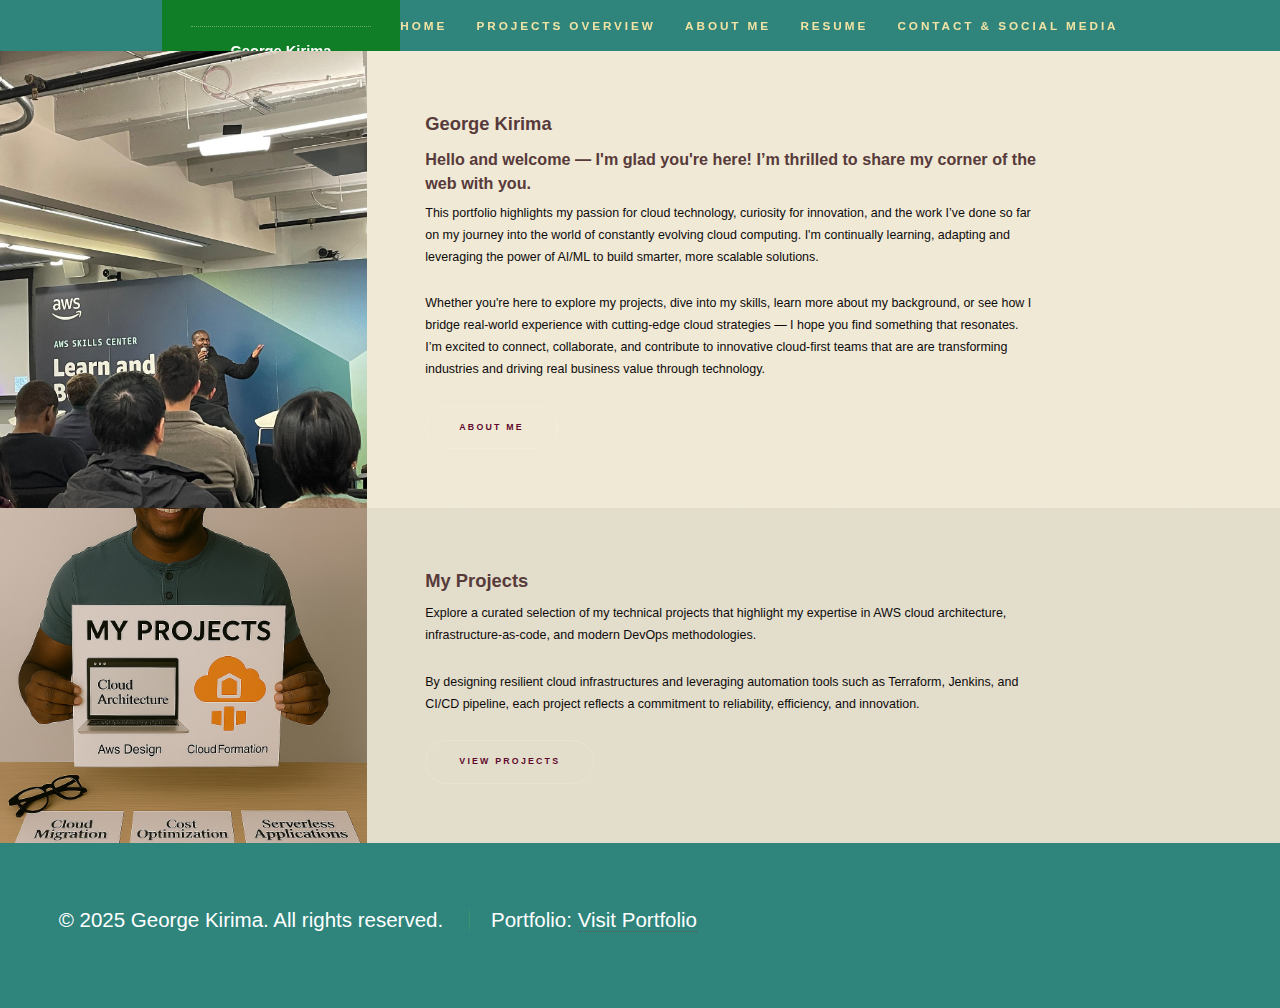
<file: index.html>
<!DOCTYPE HTML>
<!--
	my_projects.html
	George Kirima's Portfolio
-->
<html>
	<head>
		<title>MY PORTFOLIO</title>
		<meta charset="utf-8" />
		<meta name="viewport" content="width=device-width, initial-scale=1, user-scalable=no" />
		<link rel="stylesheet" href="assets/css/main.css" />
		<noscript><link rel="stylesheet" href="assets/css/noscript.css" /></noscript>
	</head>
	<body class="is-preload">

		<!-- Sidebar -->
			<section id="sidebar">
				<div class="inner">
					<header id="header" style="text-align: center; margin-bottom: 1.5rem;">
						<a href="index.html" class="logo" style="text-decoration: none;">
							<strong>George Kirima</strong><br />
							<span style="font-size: 0.9em; opacity: 0.7;">Cloud Technologies Enthusiast</span>
						</a>
					</header>
					<nav>
						<ul>
							<li><a href="index.html" class="active">HOME</a></li>
							<li><a href="proj_overview.html">Projects Overview</a></li>
							<li><a href="about_me.html" class="active">About Me</a></li>
							<li><a href="resume.html">Resume</a></li>
							<li><a href="contacts.html">Contact & Social Media</a></li>
							<!--<li><a href="index.html">Back Home</a></li> -->
							<!--<li><a href="projects.html" class="active">Projects</a></li> -->
							<!--<li><a href="elements.html">Elements</a></li> -->
						</ul>
					</nav>
				</div>
			</section>

		<!-- Wrapper -->
			<div id="wrapper">

				<!-- Intro -->
					<section id="intro" class="wrapper style1 spotlights">
						<section>
							<a href="#" class="image"><img src="images/amz1.jpg" alt="" data-position="center center" /></a>
							<div class="content">
								<div class="inner">
									<h2>George Kirima</h2>
									<h3>Hello and welcome — I'm glad you're here! I’m thrilled to share my corner of the web with you.</h3>
									<p>This portfolio highlights my passion for cloud technology, curiosity for innovation, and the work I’ve done so far on my journey into the world of constantly evolving cloud computing. I'm continually learning, adapting and leveraging the power of AI/ML to build smarter, more scalable solutions.</p>
									<p>
										Whether you're here to explore my projects, dive into my skills, learn more about my background, or see how I bridge real-world experience with cutting-edge cloud strategies — I hope you find something that resonates.<br>
										 I’m excited to connect, collaborate, and contribute to innovative cloud-first teams that are are transforming industries and driving real business value through technology.
									</p>
								
									<ul class="actions">
										<li><a href="about_me.html" class="button scrolly">About Me</a></li>
										</ul>
								</li>
							</ul>
						</section>


						<section>
							<a href="#" class="image"><img src="images/project.jpg" alt="" data-position="center center" /></a>
							<div class="content">
								<div class="inner">
									<h2>My Projects</h2>
									<p>Explore a curated selection of my technical projects that highlight my expertise in AWS cloud architecture, infrastructure-as-code, and modern DevOps methodologies.</p>
									<p>By designing resilient cloud infrastructures and leveraging automation tools such as Terraform, Jenkins, and CI/CD pipeline, each project reflects a commitment to reliability, efficiency, and innovation.</p>
									<ul class="actions">
										<li><a href="proj_overview.html" class="button scrolly">View Projects</a></li>	
										</ul>
								</li>
							</ul>
						</section> 

					</div>
				</section>
			</div>

		<!-- Footer -->
			<footer id="footer" class="wrapper style1-alt">
				<div class="inner">
					<ul class="menu">
						<li>&copy; 2025 George Kirima. All rights reserved.</li>
						<li>Portfolio: <a href="https://kirimageorge-portfolio.s3.us-west-2.amazonaws.com/index.html" target="_blank" rel="noopener noreferrer">Visit Portfolio</a></li>
											






						
		<!-- Scripts -->
			<script src="assets/js/jquery.min.js"></script>
			<script src="assets/js/jquery.scrollex.min.js"></script>
			<script src="assets/js/jquery.scrolly.min.js"></script>
			<script src="assets/js/browser.min.js"></script>
			<script src="assets/js/breakpoints.min.js"></script>
			<script src="assets/js/util.js"></script>
			<script src="assets/js/main.js"></script> 

	</body>
</html>
</file>
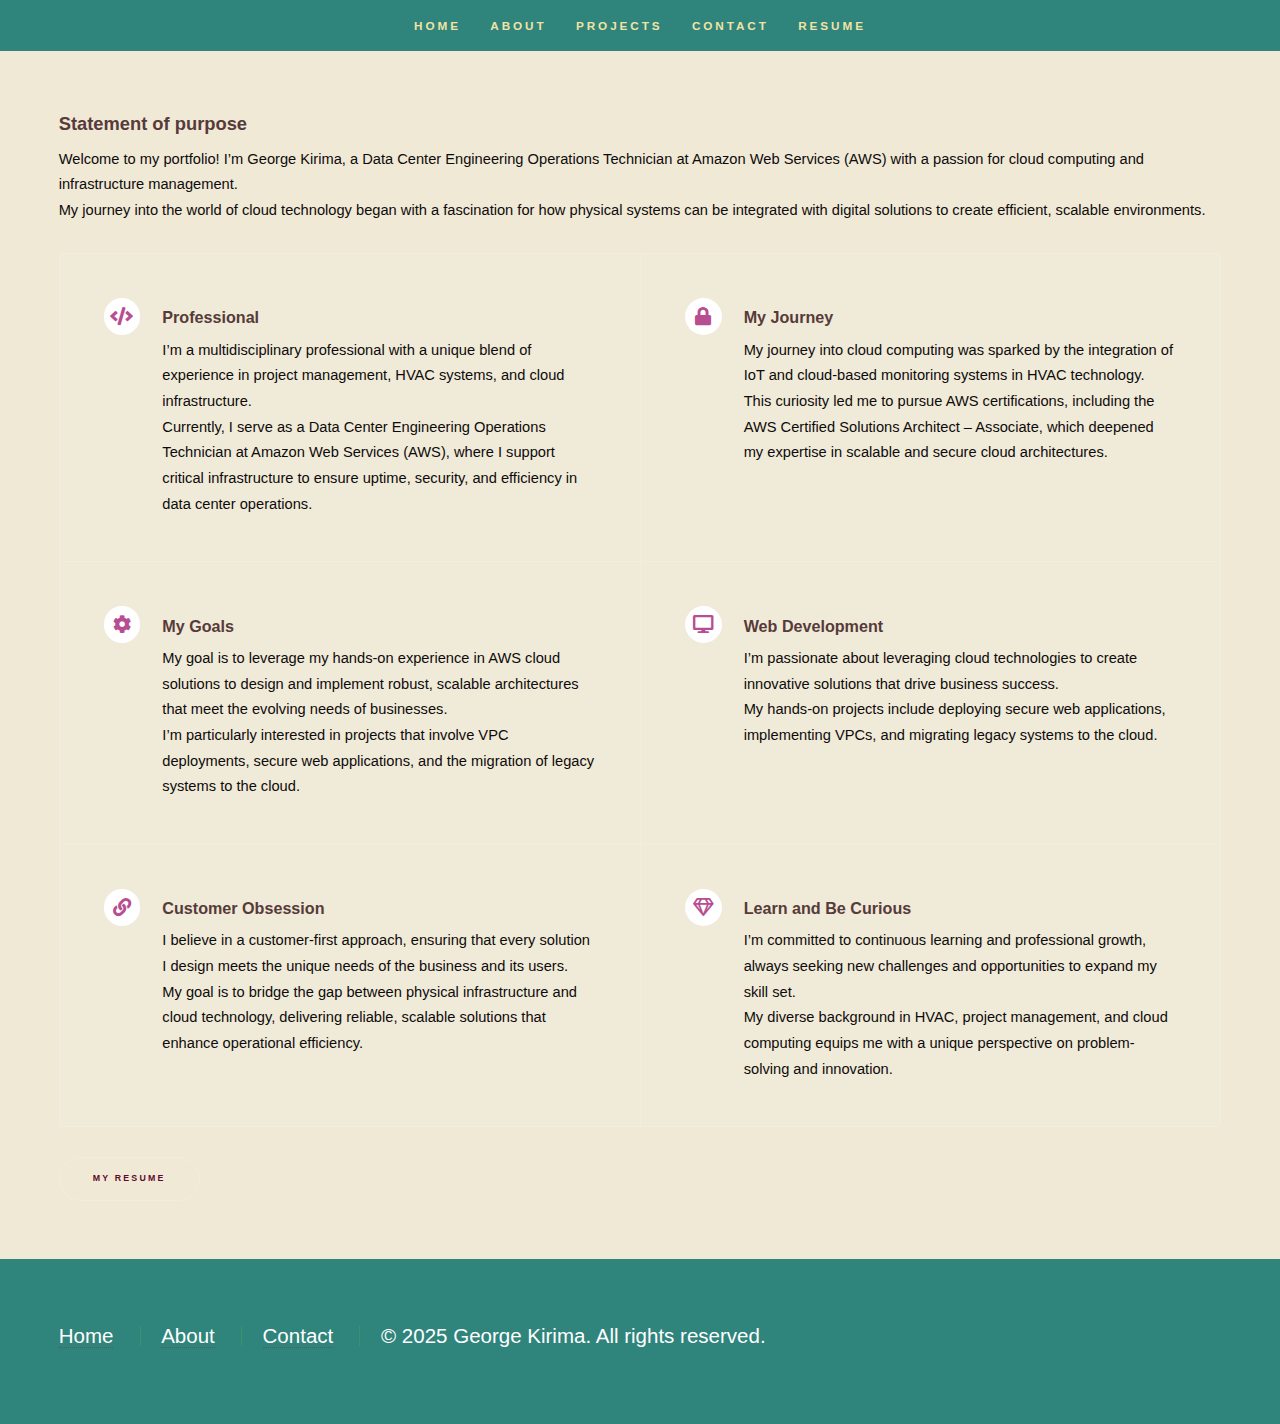
<file: about_me.html>
<!DOCTYPE HTML>
<!--
	About me
-->
<html lang="en">
	<head>
		<title>ABOUT ME</title>
		<meta charset="utf-8" />
		<meta name="viewport" content="width=device-width, initial-scale=1" />
		<link rel="stylesheet" href="assets/css/main.css" />
		<noscript><link rel="stylesheet" href="assets/css/noscript.css" /></noscript>
	</head>
	<body class="is-preload">

		<!-- Sidebar -->
			<section id="sidebar">
				<div class="inner">
					<nav>
						<ul>
							<!--<li><a href="index.html">HOME</a></li> -->
							<li><a href="index.html">Home</a></li>
							<li><a href="about_me.html" class="active">About</a></li>
							<li><a href="proj_overview.html">Projects</a></li>
							<li><a href="contacts.html">Contact</a></li>
                            <li><a href="https://resume.kirimamgeorge.com">Resume</a></li>
                            <!--<li><a href="projects.html" class="active">Projects</a></li> -->
                            <!--<li><a href="elements.html">Elements</a></li> -->
						</ul>
					</nav>
				</div>
			</section>
            		<!-- Wrapper -->
			<div id="wrapper">



				<!-- Two -->
					<section id="two" class="wrapper style3 fade-up">
						<div class="inner">
							<h2>Statement of purpose</h2>
							<p>
								Welcome to my portfolio! I’m George Kirima, a Data Center Engineering Operations Technician at Amazon Web Services (AWS) with a passion for cloud computing and infrastructure management.<br>
								My journey into the world of cloud technology began with a fascination for how physical systems can be integrated with digital solutions to create efficient, scalable environments.
							</p>
							<div class="features">
								<section>
									<span class="icon solid major fa-code"></span>
									<h3>Professional </h3>
									<p>
										I’m a multidisciplinary professional with a unique blend of experience in project management, HVAC systems, and cloud infrastructure.<br>
										Currently, I serve as a Data Center Engineering Operations Technician at Amazon Web Services (AWS), where I support critical infrastructure to ensure uptime, security, and efficiency in data center operations.
										</p>
								</section>
								<section>
									<span class="icon solid major fa-lock"></span>
									<h3>My Journey</h3>
									<p>
										My journey into cloud computing was sparked by the integration of IoT and cloud-based monitoring systems in HVAC technology.<br>
										 This curiosity led me to pursue AWS certifications, including the AWS Certified Solutions Architect – Associate, which deepened my expertise in scalable and secure cloud architectures.
									</p>
								</section>
								<section>
									<span class="icon solid major fa-cog"></span>
									<h3>My Goals</h3>
									<p>
										My goal is to leverage my hands-on experience in AWS cloud solutions to design and implement robust, scalable architectures that meet the evolving needs of businesses.<br>
										I’m particularly interested in projects that involve VPC deployments, secure web applications, and the migration of legacy systems to the cloud.
									</p>
								</section>
								<section>
									<span class="icon solid major fa-desktop"></span>
									<h3>Web Development</h3>
									<p>
										I’m passionate about leveraging cloud technologies to create innovative solutions that drive business success.<br>
										My hands-on projects include deploying secure web applications, implementing VPCs, and migrating legacy systems to the cloud.
									</p>
								</section>
								<section>
									<span class="icon solid major fa-link"></span>
									<h3>Customer Obsession </h3>
									<p>
										I believe in a customer-first approach, ensuring that every solution I design meets the unique needs of the business and its users.<br>
										My goal is to bridge the gap between physical infrastructure and cloud technology, delivering reliable, scalable solutions that enhance operational efficiency.
									</p>
								</section>
								<section>
									<span class="icon major fa-gem"></span>
									<h3>Learn and Be Curious</h3>
									<p>
										I’m committed to continuous learning and professional growth, always seeking new challenges and opportunities to expand my skill set.<br>
										My diverse background in HVAC, project management, and cloud computing equips me with a unique perspective on problem-solving and innovation.
									</p>
								</section>
							</div>
							<ul class="actions">
								<li><a href="https://resume.kirimamgeorge.com" class="button" target="_blank" rel="noopener noreferrer">My Resume</a></li>

							</ul>
						</div>
					</section>

		<!-- Footer -->
			<footer id="footer" class="wrapper style1-alt">
				<div class="inner">
					<ul class="menu custom-footer-menu">
						<li><a href="index.html" class="footer-link">Home</a></li>
						<li><a href="about_me.html" class="footer-link">About</a></li>
						<li><a href="contacts.html" class="footer-link">Contact</a></li>
						<li class="footer-copyright">&copy; 2025 George Kirima. All rights reserved.</li>
					</ul>
				</div>
			</footer>

		<!-- Scripts -->
			<script src="assets/js/jquery.min.js"></script>
			<script src="assets/js/jquery.scrollex.min.js"></script>
			<script src="assets/js/jquery.scrolly.min.js"></script>
			<script src="assets/js/browser.min.js"></script>
			<script src="assets/js/breakpoints.min.js"></script>
			<script src="assets/js/util.js"></script>
			<script src="assets/js/main.js"></script>

	</body>
</html>
</file>
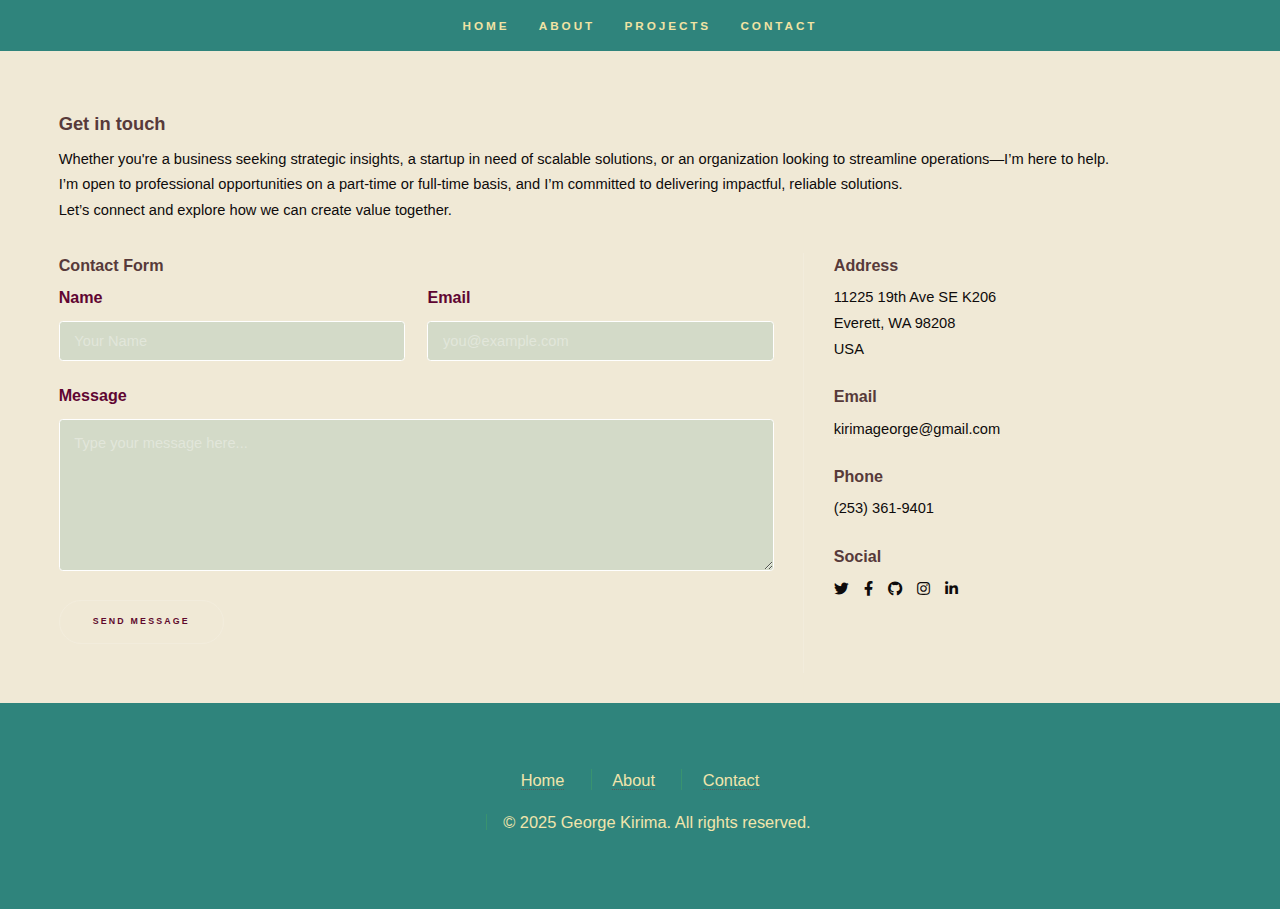
<file: contacts.html>
<!DOCTYPE HTML>
<!--
	For enquiries, please contact:
-->
<html lang="en">
	<head>
		<title>Contacts</title>
		<meta charset="utf-8" />
		<meta name="viewport" content="width=device-width, initial-scale=1" />
		<link rel="stylesheet" href="assets/css/main.css" />
		<noscript><link rel="stylesheet" href="assets/css/noscript.css" /></noscript>
		<script defer src="assets/js/contact-form.js"></script>
	</head>
	<body class="is-preload">

		<!-- Sidebar -->
			<section id="sidebar">
				<div class="inner">
					<nav>
						<ul>
							<!--<li><a href="index.html">HOME</a></li> -->
							<li><a href="index.html">Home</a></li>
							<li><a href="about_me.html">About</a></li>
							<li><a href="proj_overview.html">Projects</a></li>
							<li><a href="contacts.html" class="active">Contact</a></li>
							<!--<li><a href="https://resume.kirimamgeorge.com" target="_blank" rel="noopener">Resume</a></li>-->
                            <!--<li><a href="projects.html" class="active">Projects</a></li>-->
                            <!--<li><a href="elements.html">Elements</a></li> -->
						</ul>
					</nav>
				</div>
			</section>
            		<!-- Wrapper -->
			<div id="wrapper">


				<!-- Three -->
					<section id="three" class="wrapper style1 fade-up">
						<div class="inner">
							<h2>Get in touch</h2>
							<p>
								Whether you're a business seeking strategic insights, a startup in need of scalable solutions, or an organization looking to streamline operations—I’m here to help.<br>
								I’m open to professional opportunities on a part-time or full-time basis, and I’m committed to delivering impactful, reliable solutions.<br>
								Let’s connect and explore how we can create value together.
							</p>
							<div class="split style1">
								<section>
									<form id="contact-form">
  <h3>Contact Form</h3>

  <div class="fields">
    <div class="field half">
      <label for="name">Name</label>
      <input type="text" id="name" name="name" autocomplete="name" required placeholder="Your Name" />
    </div>
    <div class="field half">
      <label for="email">Email</label>
      <input type="email" id="email" name="email" autocomplete="email" required placeholder="you@example.com" />
    </div>
    <div class="field">
      <label for="message">Message</label>
      <textarea id="message" name="message" rows="5" autocomplete="off" required placeholder="Type your message here..."></textarea>
    </div>
  </div>

  <ul class="actions">
    <li><button type="submit" class="button submit">Send Message</button></li>
  </ul>
</form>
								</section>
								<section>
									<ul class="contact">
										<li>
											<h3>Address</h3>
											<span>11225 19th Ave SE  K206<br />
											Everett, WA 98208<br />
											USA</span>
										</li>
										<li>
											<h3>Email</h3>
											<a href="#">kirimageorge@gmail.com</a>
										</li>
										<li>
											<h3>Phone</h3>
											<span>(253) 361-9401</span>
										</li>
										<li>
											<h3>Social</h3>
											<ul class="icons">
												<li><a href="#" class="icon brands fa-twitter"><span class="label">Twitter</span></a></li>
												<li><a href="https://facebook.com/kirima.g.mutuma" target="_blank" rel="noopener noreferrer" class="icon brands fa-facebook-f"><span class="label">Facebook</span></a></li>
												<li><a href="https://github.com/GKirima" target="_blank" rel="noopener noreferrer" class="icon brands fa-github"><span class="label">GitHub</span></a></li>
												<li><a href="#" class="icon brands fa-instagram"><span class="label">Instagram</span></a></li>
												<li><a href="https://linkedin.com/in/george-kirima-16082949" target="_blank" rel="noopener noreferrer" class="icon brands fa-linkedin-in"><span class="label">LinkedIn</span></a></li>
											</ul>
										</li>
									</ul>
								</section>
							</div>
						</div>
					</section>

			</div>

		<!-- Footer -->
	<footer id="footer" class="wrapper style1-alt">
		<div class="inner">
			<ul class="menu"style="list-style: none; padding: 0; text-align: center; font-family: inherit;">
				<li><a href="index.html" style="font-size: 0.8em; color: #f1e5ac; text-transform: capitalize;">Home</a></li>
				<li><a href="about_me.html" style="font-size: 0.8em; color: #f1e5ac; text-transform: capitalize;">About</a></li>
				<li><a href="contacts.html" style="font-size: 0.8em; color: #f1e5ac; text-transform: capitalize;">Contact</a></li><br>
				<li style="font-size: 0.8em; color: #f1e5ac; margin-top: 1em;">&copy; 2025 George Kirima. All rights reserved.</li>
				<!--<li style="font-size: 0.9em; color: #f1e5ac;">Portfolio: 
					<a href="https://kirimamgeorge.com" target="_blank" rel="noopener noreferrer">Visit Portfolio</a></li>-->
			</ul>
		</div>
	</footer>

		<!-- Scripts -->
			<script src="assets/js/jquery.min.js"></script>
			<script src="assets/js/jquery.scrollex.min.js"></script>
			<script src="assets/js/jquery.scrolly.min.js"></script>
			<script src="assets/js/browser.min.js"></script>
			<script src="assets/js/breakpoints.min.js"></script>
			<script src="assets/js/util.js"></script>
			<script src="assets/js/main.js"></script>
		

</body>
</html>
</file>
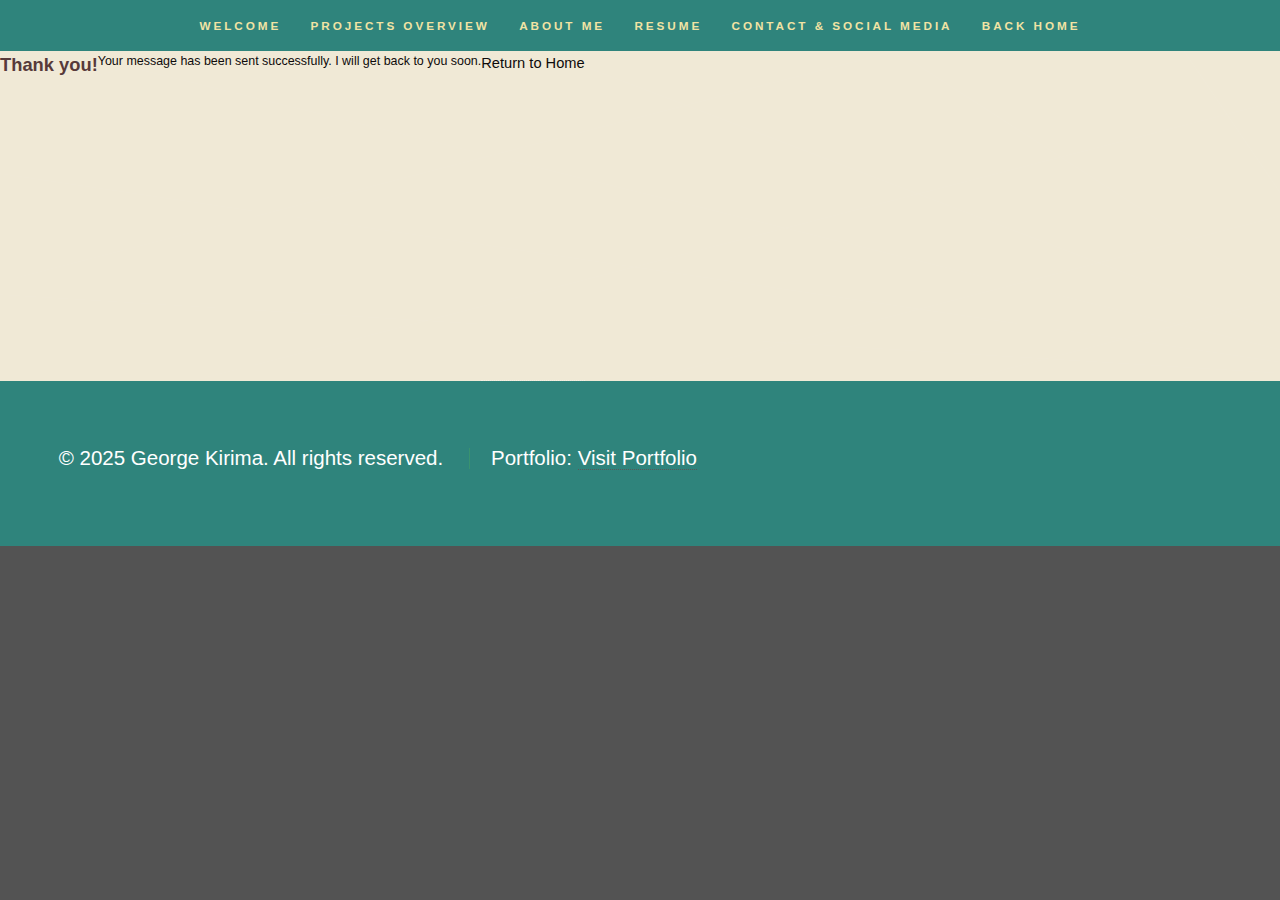
<file: formsubmit.html>
<!DOCTYPE HTML>
<!--
	Hyperspace by HTML5 UP
	html5up.net | @ajlkn
	Free for personal and commercial use under the CCA 3.0 license (html5up.net/license)
-->
<html>
	<head>
		<title>MY JOURNEY</title>
		<meta charset="utf-8" />
		<meta name="viewport" content="width=device-width, initial-scale=1, user-scalable=no" />
		<link rel="stylesheet" href="assets/css/main.css" />
		<noscript><link rel="stylesheet" href="assets/css/noscript.css" /></noscript>
	</head>
	<body class="is-preload">

		<!-- Sidebar -->
			<section id="sidebar">
				<div class="inner">
					<nav>
						<ul>
							<li><a href="index.html" class="active">Welcome</a></li>
							<li><a href="proj_overview.html">Projects Overview</a></li>
							<li><a href="about_me.html" class="active">About Me</a></li>
							<li><a href="resume.html">Resume</a></li>
							<li><a href="contacts.html">Contact & Social Media</a></li>
							<li><a href="index.html">Back Home</a></li>
							<!--<li><a href="projects.html" class="active">Projects</a></li>
							<li><a href="elements.html">Elements</a></li> -->
						</ul>
					</nav>
				</div>
			</section>

		<!-- Wrapper -->
			<div id="wrapper">

				<!-- form submit -->
					<section id="intro" class="wrapper style1 spotlights">
						<section>
                              <h2>Thank you!</h2>
                              <p>Your message has been sent successfully. I will get back to you soon.</p>
                              <a href="index.html">Return to Home</a>
                            </section>
                        </div>

		<!-- Footer -->
			<footer id="footer" class="wrapper style1-alt">
				<div class="inner">
					<ul class="menu">
						<li>&copy; 2025 George Kirima. All rights reserved.</li>
						<li>Portfolio: <a href="https://kirimageorge-portfolio.s3.us-west-2.amazonaws.com/index.html" target="_blank" rel="noopener noreferrer">Visit Portfolio</a></li>
					</ul>
				</div>
			</footer>

		<!-- Scripts -->
			<script src="assets/js/jquery.min.js"></script>
			<script src="assets/js/jquery.scrollex.min.js"></script>
			<script src="assets/js/jquery.scrolly.min.js"></script>
			<script src="assets/js/browser.min.js"></script>
			<script src="assets/js/breakpoints.min.js"></script>
			<script src="assets/js/util.js"></script>
			<script src="assets/js/main.js"></script>

	</body>
</html>
</file>
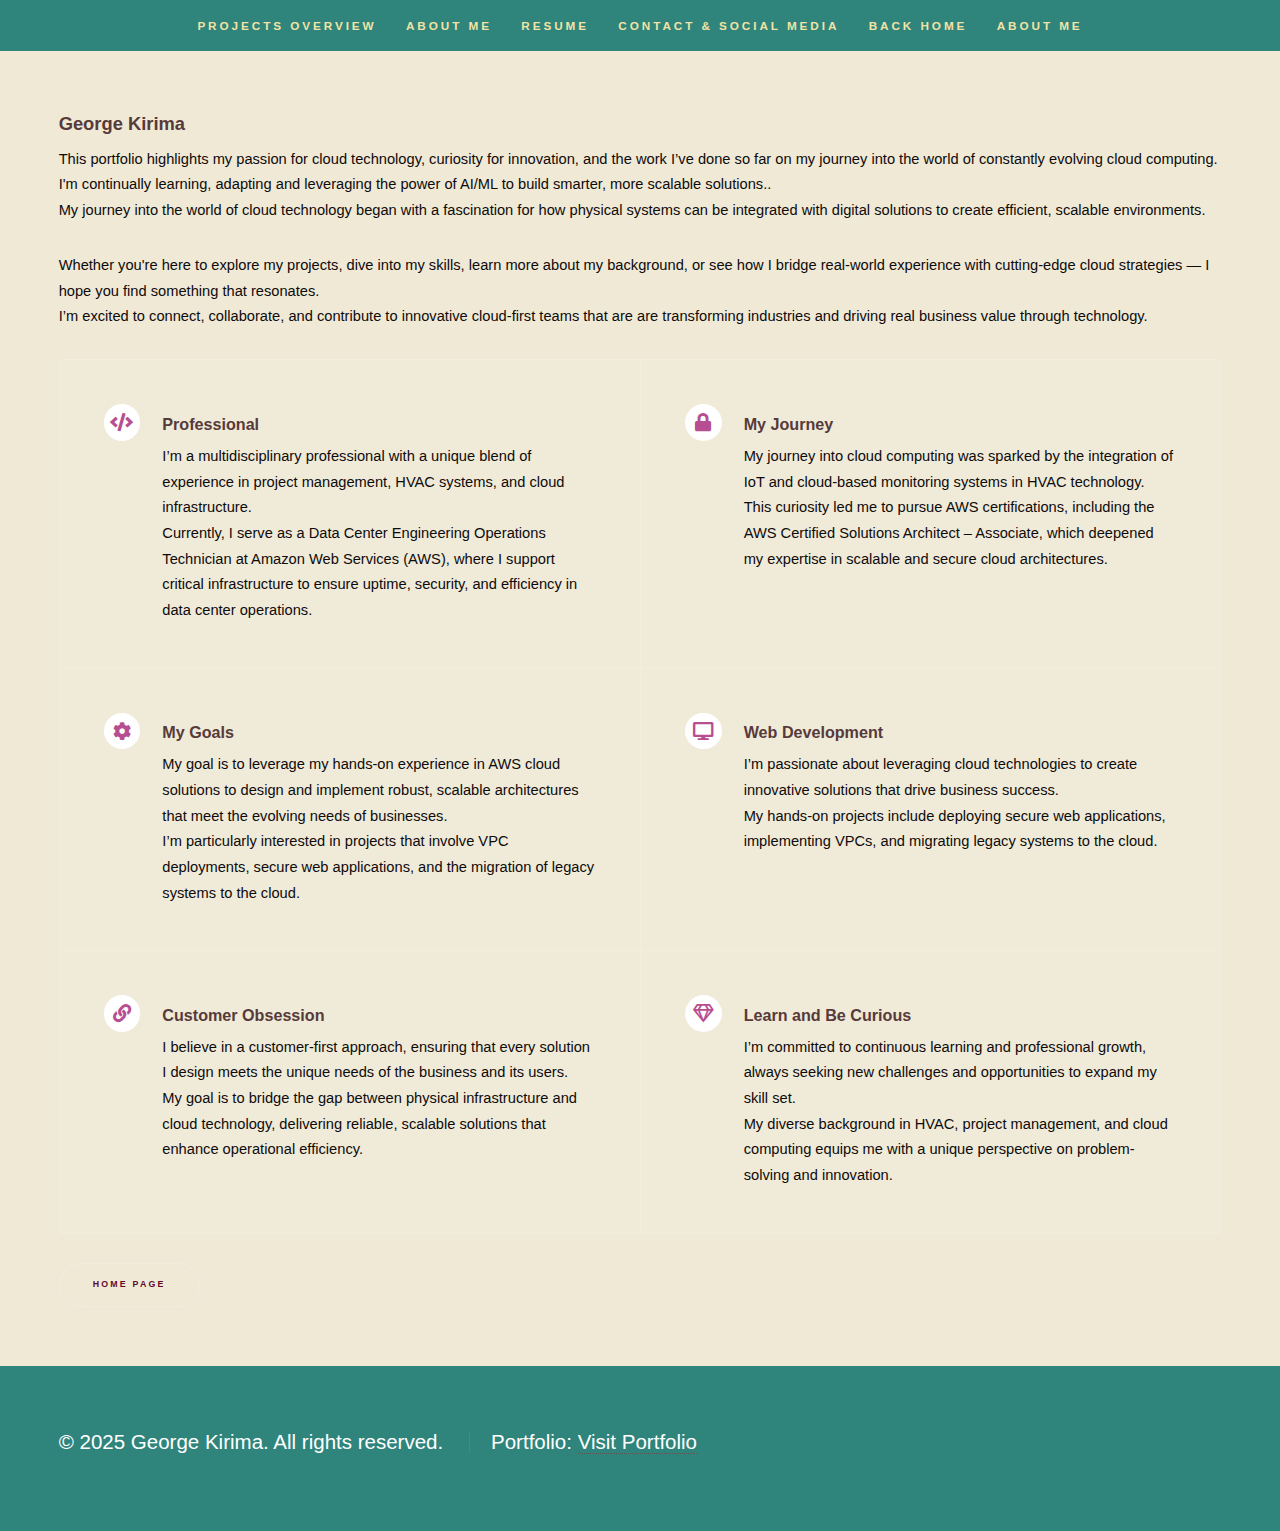
<file: index_two.html>
<!DOCTYPE HTML>
<!--
	About me
-->
<html>
	<head>
		<title>MY PORTFOLIO</title>
		<meta charset="utf-8" />
		<meta name="viewport" content="width=device-width, initial-scale=1, user-scalable=no" />
		<link rel="stylesheet" href="assets/css/main.css" />
		<noscript><link rel="stylesheet" href="assets/css/noscript.css" /></noscript>
	</head>
	<body class="is-preload">

		<!-- Sidebar -->
			<section id="sidebar">
				<div class="inner">
					<nav>
						<ul>
							<!--<li><a href="index.html">HOME</a></li> -->
							<li><a href="proj_overview.html">Projects Overview</a></li>
							<li><a href="about_me.html">About Me</a></li>
							<li><a href="resume.html">Resume</a></li>
							<li><a href="contacts.html">Contact & Social Media</a></li>
                            <li><a href="index.html">Back Home</a></li>
                            <li><a href="index_two.html" class="active">About Me</a></li>
                            <!--<li><a href="projects.html" class="active">Projects</a></li> -->
                            <!--<li><a href="elements.html">Elements</a></li> -->
						</ul>
					</nav>
				</div>
			</section>
            		<!-- Wrapper -->
			<div id="wrapper">



				<!-- Two -->
					<section id="two" class="wrapper style3 fade-up">
						<div class="inner">
							<h2>George Kirima</h2>
							<p>
								This portfolio highlights my passion for cloud technology, curiosity for innovation, and the work I’ve done so far on my journey into the world of constantly evolving cloud computing. I'm continually learning, adapting and leveraging the power of AI/ML to build smarter, more scalable solutions..<br>
								My journey into the world of cloud technology began with a fascination for how physical systems can be integrated with digital solutions to create efficient, scalable environments.
							</p>
                            <p>
                                Whether you're here to explore my projects, dive into my skills, learn more about my background, or see how I bridge real-world experience with cutting-edge cloud strategies — I hope you find something that resonates.<br>
                                I’m excited to connect, collaborate, and contribute to innovative cloud-first teams that are are transforming industries and driving real business value through technology.
                            </p>
							<div class="features">
								<section>
									<span class="icon solid major fa-code"></span>
									<h3>Professional </h3>
									<p>
										I’m a multidisciplinary professional with a unique blend of experience in project management, HVAC systems, and cloud infrastructure.<br>
										Currently, I serve as a Data Center Engineering Operations Technician at Amazon Web Services (AWS), where I support critical infrastructure to ensure uptime, security, and efficiency in data center operations.
										</p>
								</section>
								<section>
									<span class="icon solid major fa-lock"></span>
									<h3>My Journey</h3>
									<p>
										My journey into cloud computing was sparked by the integration of IoT and cloud-based monitoring systems in HVAC technology.<br>
										 This curiosity led me to pursue AWS certifications, including the AWS Certified Solutions Architect – Associate, which deepened my expertise in scalable and secure cloud architectures.
									</p>
								</section>
								<section>
									<span class="icon solid major fa-cog"></span>
									<h3>My Goals</h3>
									<p>
										My goal is to leverage my hands-on experience in AWS cloud solutions to design and implement robust, scalable architectures that meet the evolving needs of businesses.<br>
										I’m particularly interested in projects that involve VPC deployments, secure web applications, and the migration of legacy systems to the cloud.
									</p>
								</section>
								<section>
									<span class="icon solid major fa-desktop"></span>
									<h3>Web Development</h3>
									<p>
										I’m passionate about leveraging cloud technologies to create innovative solutions that drive business success.<br>
										My hands-on projects include deploying secure web applications, implementing VPCs, and migrating legacy systems to the cloud.
									</p>
								</section>
								<section>
									<span class="icon solid major fa-link"></span>
									<h3>Customer Obsession </h3>
									<p>
										I believe in a customer-first approach, ensuring that every solution I design meets the unique needs of the business and its users.<br>
										My goal is to bridge the gap between physical infrastructure and cloud technology, delivering reliable, scalable solutions that enhance operational efficiency.
									</p>
								</section>
								<section>
									<span class="icon major fa-gem"></span>
									<h3>Learn and Be Curious</h3>
									<p>
										I’m committed to continuous learning and professional growth, always seeking new challenges and opportunities to expand my skill set.<br>
										My diverse background in HVAC, project management, and cloud computing equips me with a unique perspective on problem-solving and innovation.
									</p>
								</section>
							</div>
							<ul class="actions">
								<li><a href="index.html" class="button">Home Page</a></li>
							</ul>
						</div>
					</section>

		<!-- Footer -->
			<footer id="footer" class="wrapper style1-alt">
				<div class="inner">
					<ul class="menu">
						<li>&copy; 2025 George Kirima. All rights reserved.</li>
						<li>Portfolio: <a href="https://kirimageorge-portfolio.s3.us-west-2.amazonaws.com/index.html" target="_blank" rel="noopener noreferrer">Visit Portfolio</a></li>
					</ul>
				</div>
			</footer>

		<!-- Scripts -->
			<script src="assets/js/jquery.min.js"></script>
			<script src="assets/js/jquery.scrollex.min.js"></script>
			<script src="assets/js/jquery.scrolly.min.js"></script>
			<script src="assets/js/browser.min.js"></script>
			<script src="assets/js/breakpoints.min.js"></script>
			<script src="assets/js/util.js"></script>
			<script src="assets/js/main.js"></script>

	</body>
</html>
</file>
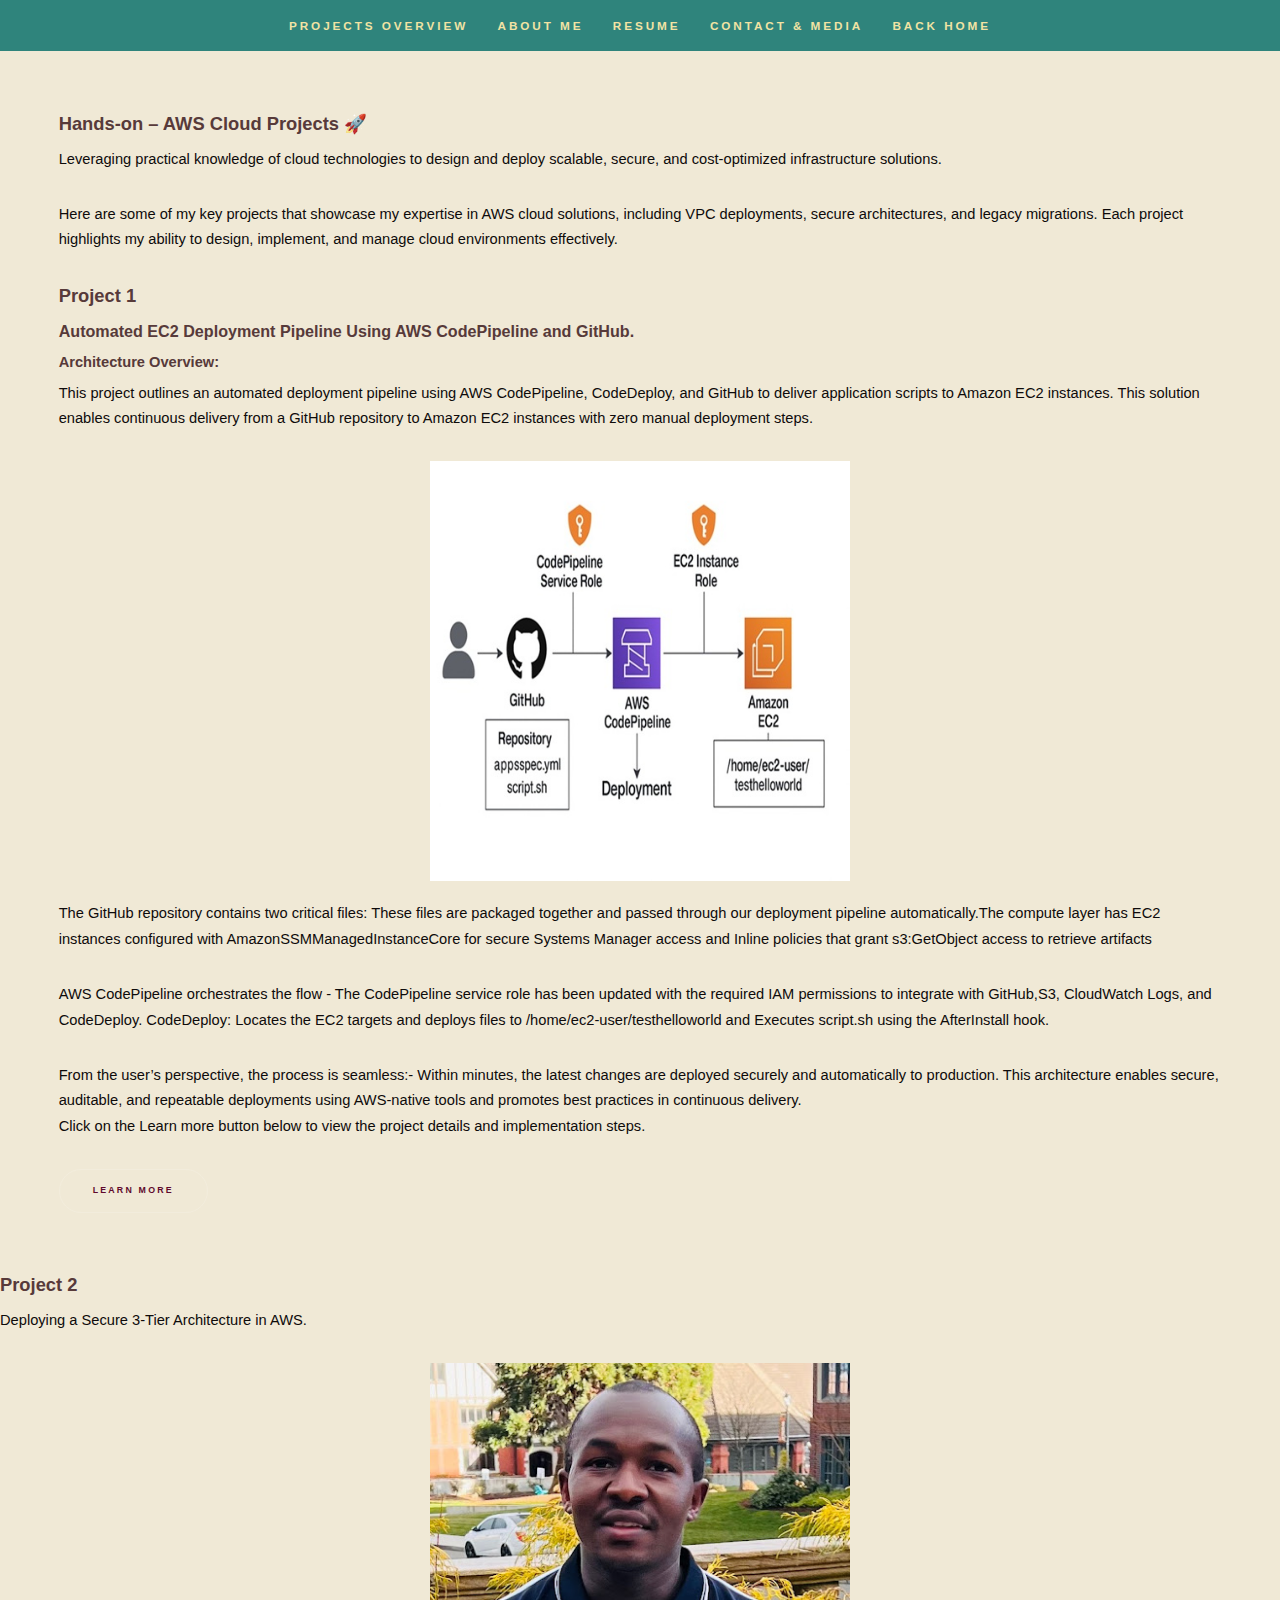
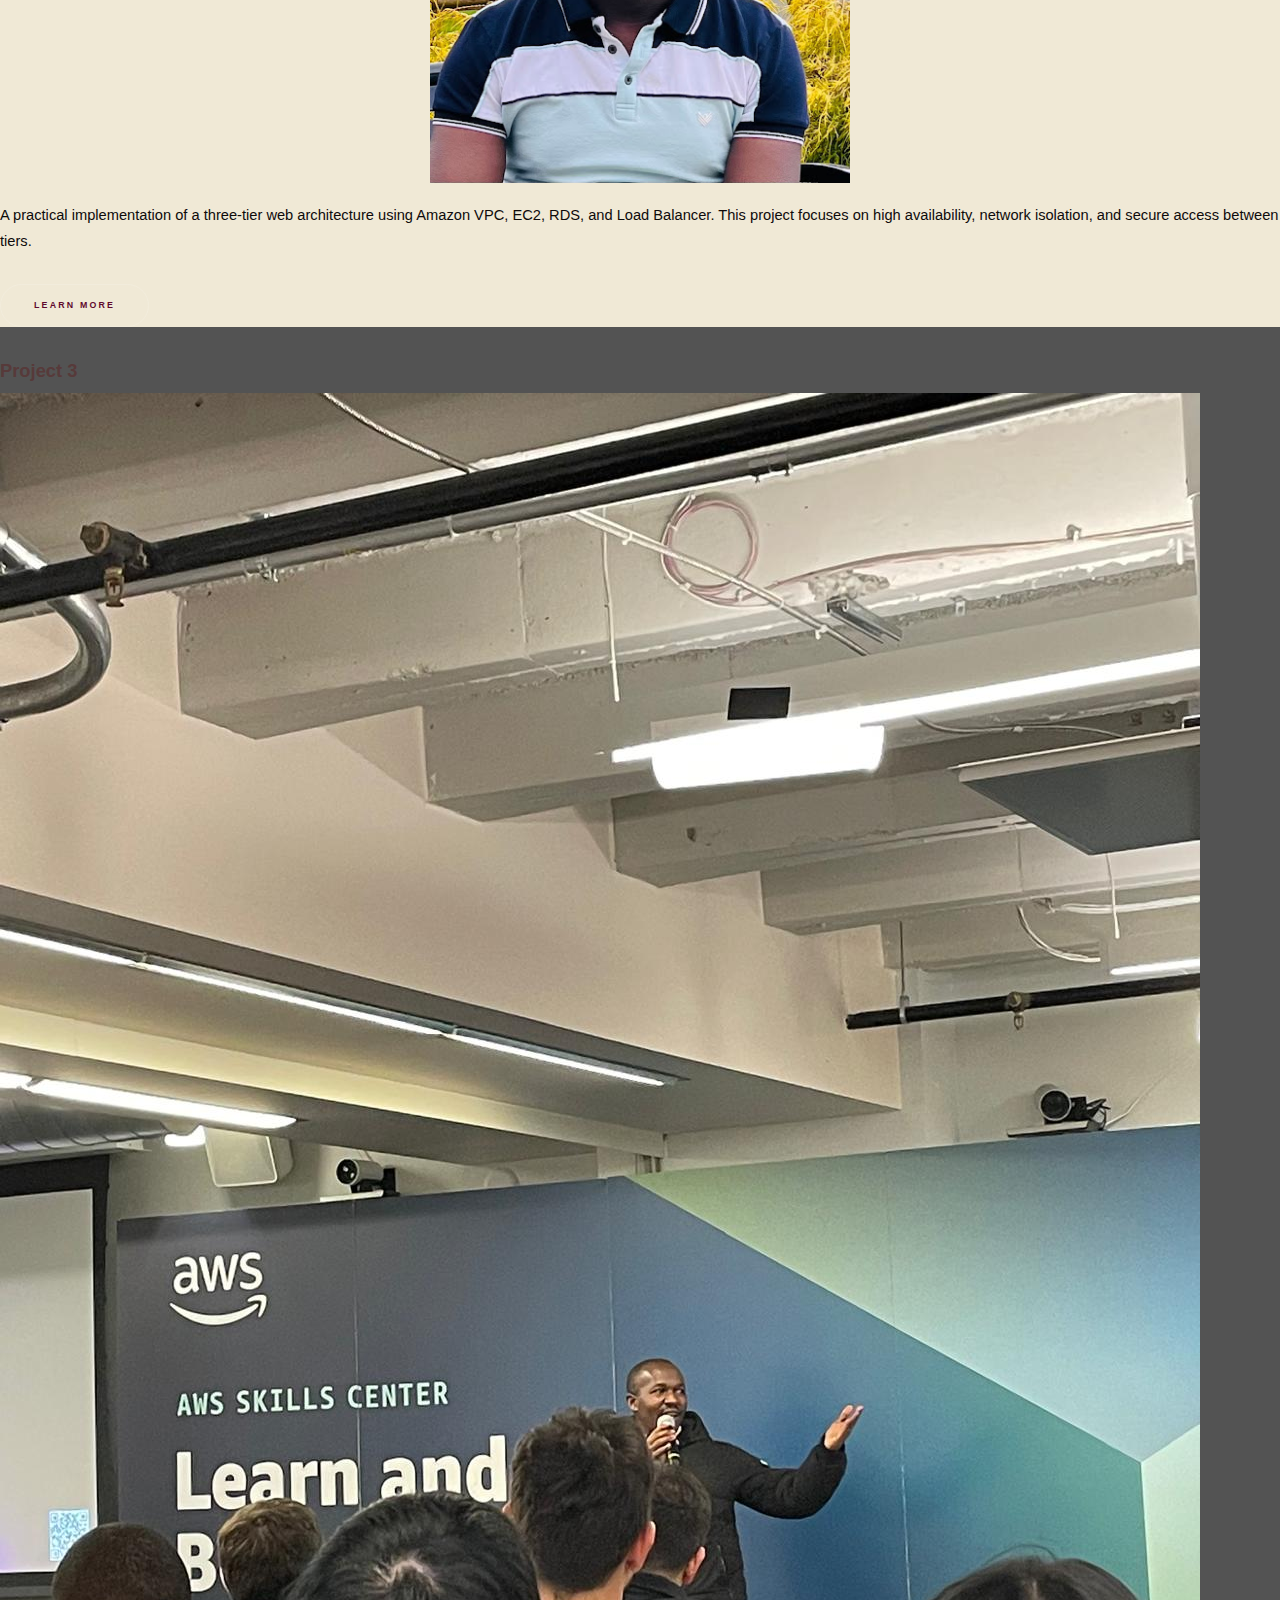
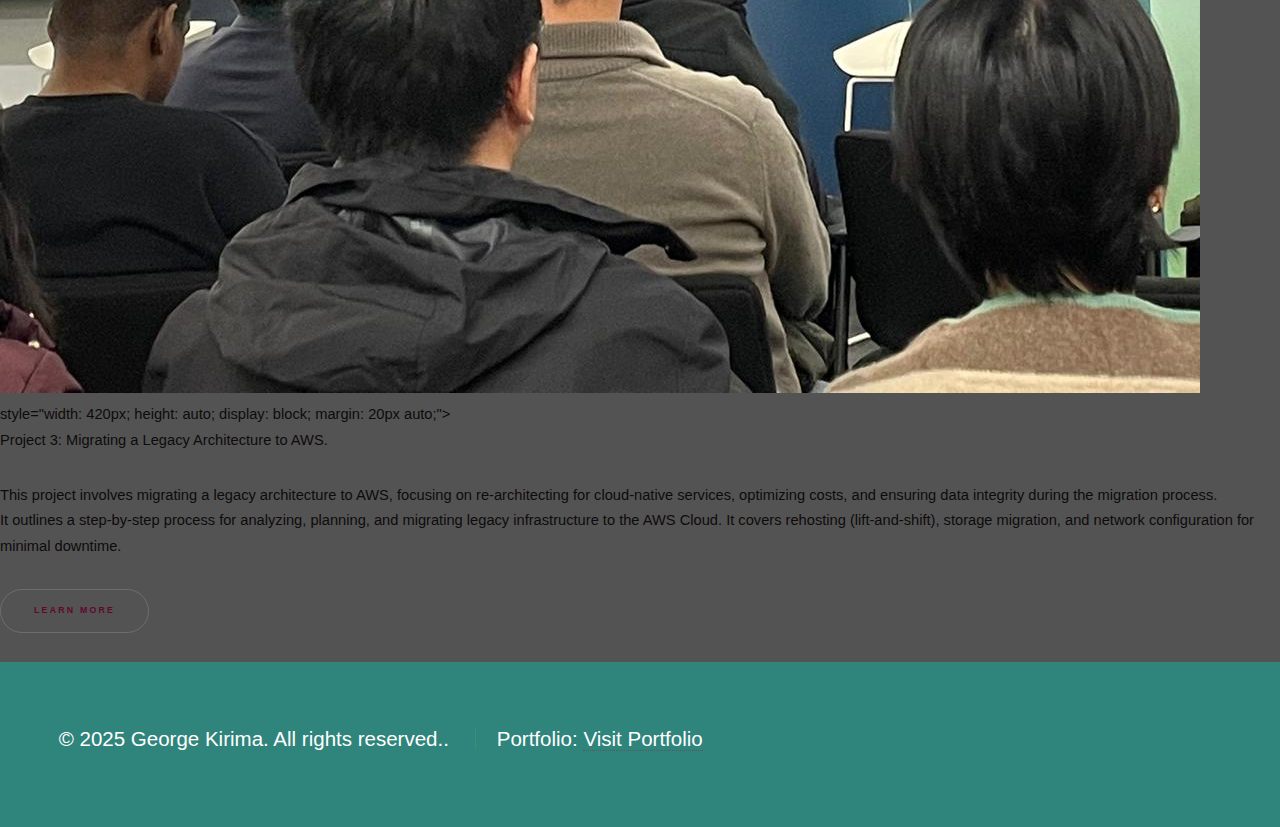
<file: proj_overview.html>
<!DOCTYPE HTML>
<!--
	Updated Projects Overview Page
	Styled like About Me
-->
<html>
	<head>
		<title>Hands-on Projects</title>
		<meta charset="utf-8" />
		<meta name="viewport" content="width=device-width, initial-scale=1, user-scalable=no" />
		<link rel="stylesheet" href="assets/css/main.css" />
		<noscript><link rel="stylesheet" href="assets/css/noscript.css" /></noscript>
	</head>
	<body class="is-preload">

		<!-- Sidebar -->
		<section id="sidebar">
			<div class="inner">
				<nav>
					<ul>
						<li><a href="proj_overview.html" class="active">Projects Overview</a></li>
						<li><a href="about_me.html">About Me</a></li>
						<li><a href="https://resume.kirimamgeorge.com" target="_blank">Resume</a></li>
						<li><a href="contacts.html">Contact & Media</a></li>
						<li><a href="index.html">Back Home</a></li>
					</ul>
				</nav>
			</div>
		</section>

		<!-- Wrapper -->
		<div id="wrapper">

			<!-- Two -->
			<section id="two" class="wrapper style3 fade-up">
				<div class="inner">
					<h2>Hands-on – AWS Cloud Projects 🚀</h2>
					<p>Leveraging practical knowledge of cloud technologies to design and deploy scalable, secure, and cost-optimized infrastructure solutions.</p>
					<p>
						Here are some of my key projects that showcase my expertise in AWS cloud solutions, including VPC deployments, secure architectures, and legacy migrations. Each project highlights my ability to design, implement, and manage cloud environments effectively.
					</p>
							<h2>Project 1</h2>
							<h3>Automated EC2 Deployment Pipeline Using AWS CodePipeline and GitHub.</h3>
							<h4>Architecture Overview:</h4>
							<p>This project outlines an automated deployment pipeline using AWS CodePipeline, CodeDeploy, and GitHub to deliver application scripts to Amazon EC2 instances. This solution enables continuous delivery from a GitHub repository to Amazon EC2 instances with zero manual deployment steps.</p>
							<img src="images/EC2_CodePipeline.jpg" alt="EC2 CodePipeline"
								style="width: 420px; height: auto; display: block; margin: 20px auto;">
							<p>The GitHub repository contains two critical files: These files are packaged together and passed through our deployment pipeline automatically.The compute layer has EC2 instances configured with AmazonSSMManagedInstanceCore for secure Systems Manager access and Inline policies that grant s3:GetObject access to retrieve artifacts</p>
							<p>AWS CodePipeline orchestrates the flow - The CodePipeline service role has been updated with the required IAM permissions to integrate with GitHub,S3, CloudWatch Logs, and CodeDeploy. CodeDeploy: Locates the EC2 targets and deploys files to /home/ec2-user/testhelloworld and Executes script.sh using the AfterInstall hook.</p>
							<p>From the user’s perspective, the process is seamless:- Within minutes, the latest changes are deployed securely and automatically to production. This architecture enables secure, auditable, and repeatable deployments using AWS-native tools and promotes best practices in continuous delivery.<br>
								Click on the Learn  more button below to view the project details and implementation steps.
							</p>
							<ul class="actions">
								<li><a href="project1.html" class="button">Learn more</a></li>
							</ul>
						</div>
					<div class="content">
						<div class="inner">
							<h2>Project 2</h2>
							<p>Deploying a Secure 3-Tier Architecture in AWS.</p>
							<img src="images/prof.jpg" alt="EC2 CodePipeline"
							style="width: 420px; height: auto; display: block; margin: 20px auto;">

							<p>A practical implementation of a three-tier web architecture using Amazon VPC, EC2, RDS, and Load Balancer. This project focuses on high availability, network isolation, and secure access between tiers.</p>
							<ul class="actions">
								<li><a href="Project2.html" class="button">Learn more</a></li>
							</ul>
						</div>
					</div>
				</section>
				<section>
					
					
					<div class="content">
						<div class="inner">
							<h2>Project 3</h2>
							<img src="images/amz1.jpg" alt="EC2 CodePipeline">
								style="width: 420px; height: auto; display: block; margin: 20px auto;">
								
							<p>Project 3: Migrating a Legacy Architecture to AWS.</p>
							<p>
								This project involves migrating a legacy architecture to AWS, focusing on re-architecting for cloud-native services, optimizing costs, and ensuring data integrity during the migration process.<br>
								It outlines a step-by-step process for analyzing, planning, and migrating legacy infrastructure to the AWS Cloud. It covers rehosting (lift-and-shift), storage migration, and network configuration for minimal downtime.
							</p>
							<ul class="actions">
								<li><a href="project3.html" class="button">Learn more</a></li>
							</ul>
						</div>
					</div>
				</section>
			</section>
		</div>

		<!-- Footer -->
		<footer id="footer" class="wrapper style1-alt">
			<div class="inner">
				<ul class="menu">
					<li>&copy; 2025 George Kirima.  All rights reserved..</li>
					<li>Portfolio: <a href="https://kirimamgeorge.com" target="_blank" rel="noopener noreferrer">Visit Portfolio</a></li>
				</ul>
			</div>
		</footer>

		<!-- Scripts -->
		<script src="assets/js/jquery.min.js"></script>
		<script src="assets/js/jquery.scrollex.min.js"></script>
		<script src="assets/js/jquery.scrolly.min.js"></script>
		<script src="assets/js/browser.min.js"></script>
		<script src="assets/js/breakpoints.min.js"></script>
		<script src="assets/js/util.js"></script>
		<script src="assets/js/main.js"></script>

	</body>
</html>
</file>
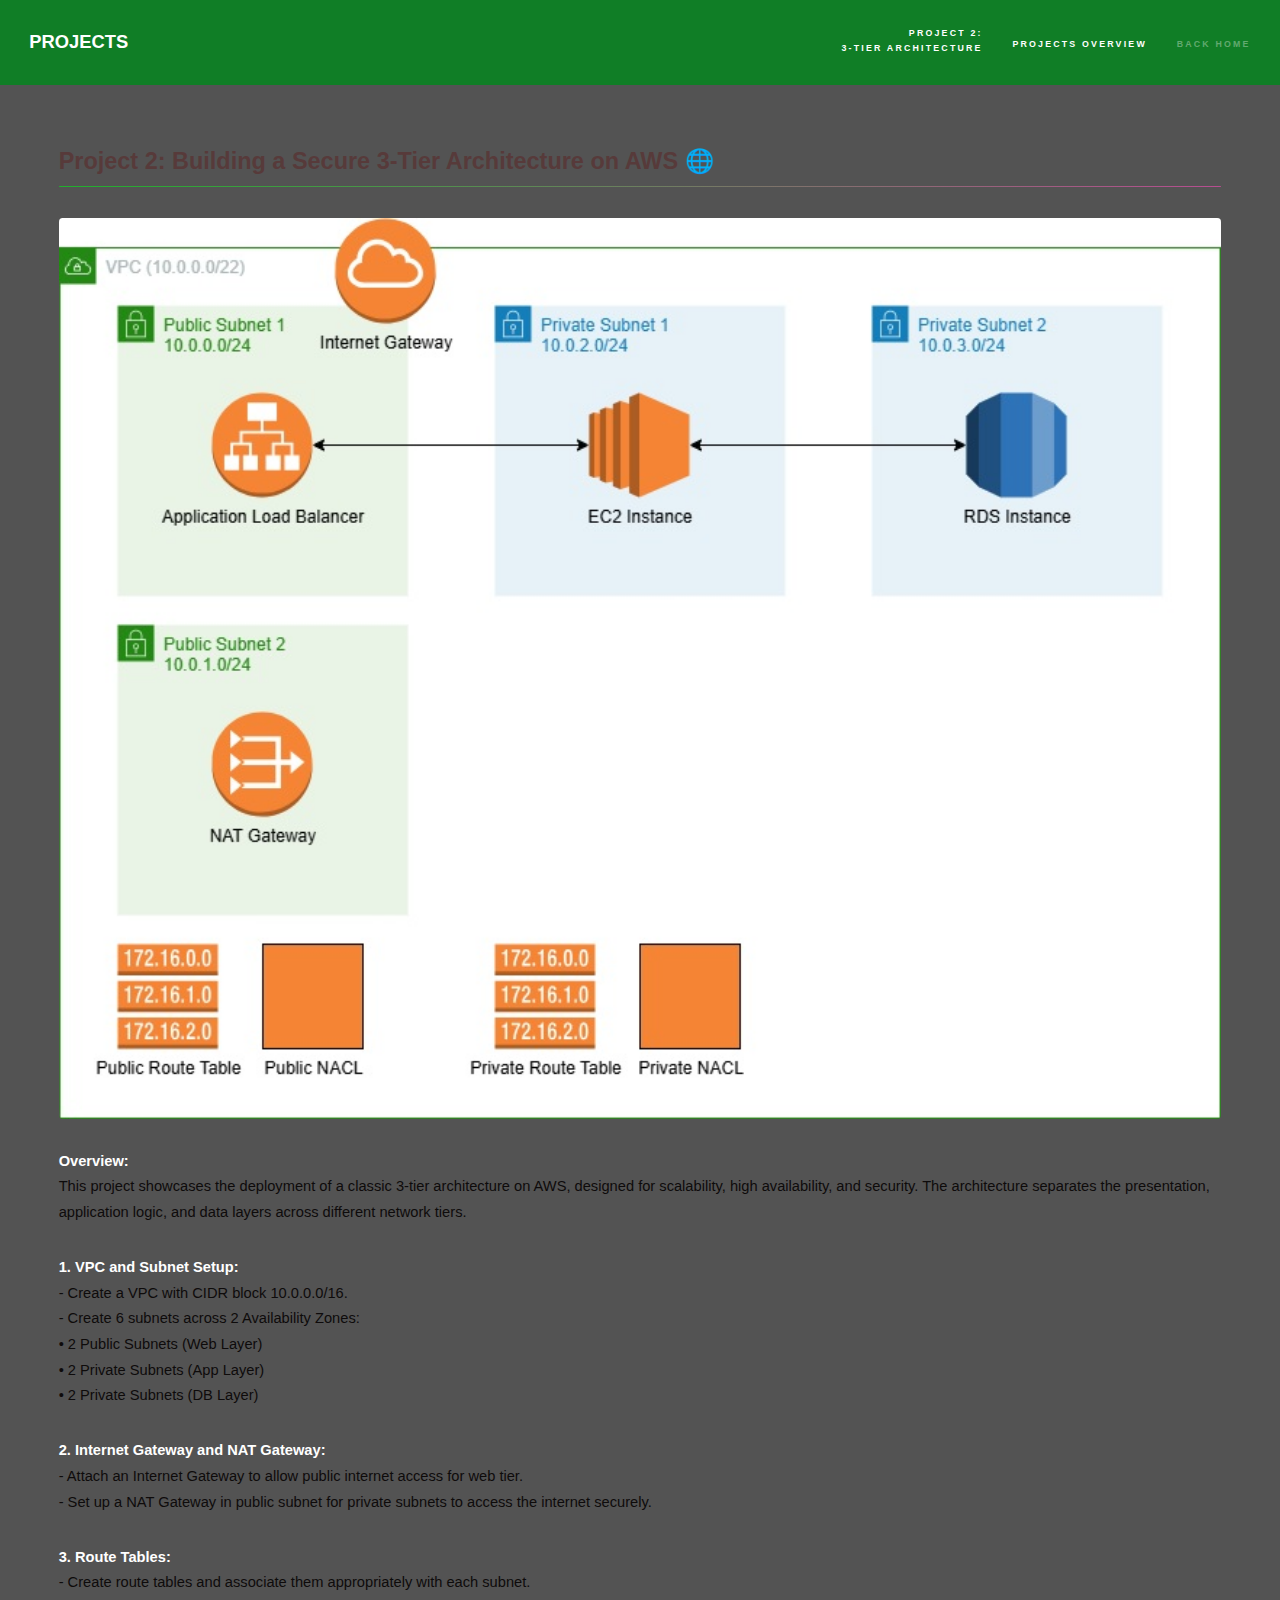
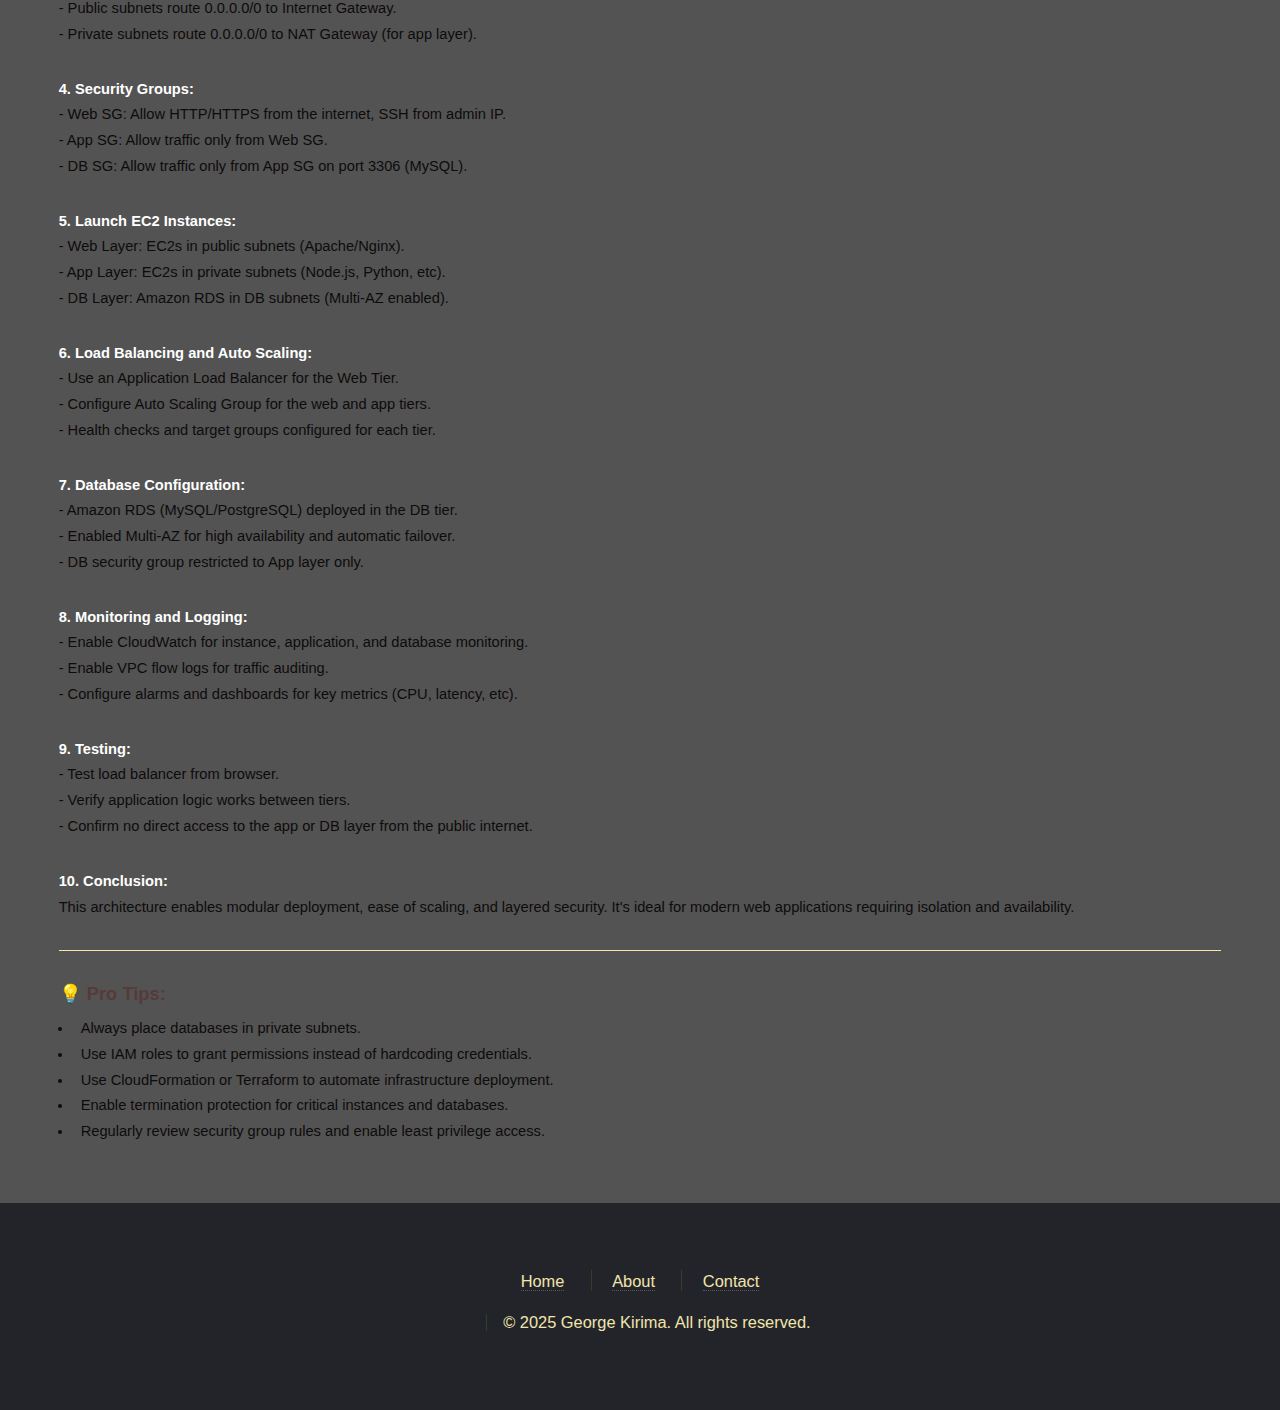
<file: project2.html>
<!DOCTYPE HTML>
<!--
	George Kirima's Portfolio
	Projects Page - Project 2
-->
<html>
	<head>
		<title>George Kirima | Project 2: 3-Tier Architecture</title>
		<meta charset="utf-8" />
		<meta name="viewport" content="width=device-width, initial-scale=1, user-scalable=no" />
		<link rel="stylesheet" href="assets/css/main.css" />
		<noscript><link rel="stylesheet" href="assets/css/noscript.css" /></noscript>
	</head>
	<body class="is-preload">

		<!-- Header -->
			<header id="header">
				<div class="inner">
				</div>
				<a href="index.html" class="title">PROJECTS</a>
				<nav>
					<ul class="horizontal-menu">
						<li><a href="project2.html" class="active">Project 2:<br>3-Tier Architecture</a></li>
						<li><a href="proj_overview.html" class="active">Projects Overview</a></li>
						<li><a href="index.html">Back Home</a></li>
						<!--<li><a href="elements.html">Elements</a></li> -->
					</ul>
				</nav>
			</header>

		<!-- Wrapper -->
			<div id="wrapper">

				<!-- Main -->
					<section id="main" class="wrapper">
						<div class="inner">
							<h1 class="major">Project 2: Building a Secure 3-Tier Architecture on AWS 🌐</h1>
							<span class="image fit"><img src="images/3 Tier Architecture.jpg" alt="3-tier architecture diagram" /></span>

							<p><b>Overview:</b><br>
							This project showcases the deployment of a classic 3-tier architecture on AWS, designed for scalability, high availability, and security. The architecture separates the presentation, application logic, and data layers across different network tiers.</p>

							<p><b>1. VPC and Subnet Setup:</b><br>
							- Create a VPC with CIDR block 10.0.0.0/16.<br>
							- Create 6 subnets across 2 Availability Zones:<br>
								• 2 Public Subnets (Web Layer)<br>
								• 2 Private Subnets (App Layer)<br>
								• 2 Private Subnets (DB Layer)</p>

							<p><b>2. Internet Gateway and NAT Gateway:</b><br>
							- Attach an Internet Gateway to allow public internet access for web tier.<br>
							- Set up a NAT Gateway in public subnet for private subnets to access the internet securely.</p>

							<p><b>3. Route Tables:</b><br>
							- Create route tables and associate them appropriately with each subnet.<br>
							- Public subnets route 0.0.0.0/0 to Internet Gateway.<br>
							- Private subnets route 0.0.0.0/0 to NAT Gateway (for app layer).</p>

							<p><b>4. Security Groups:</b><br>
							- Web SG: Allow HTTP/HTTPS from the internet, SSH from admin IP.<br>
							- App SG: Allow traffic only from Web SG.<br>
							- DB SG: Allow traffic only from App SG on port 3306 (MySQL).</p>

							<p><b>5. Launch EC2 Instances:</b><br>
							- Web Layer: EC2s in public subnets (Apache/Nginx).<br>
							- App Layer: EC2s in private subnets (Node.js, Python, etc).<br>
							- DB Layer: Amazon RDS in DB subnets (Multi-AZ enabled).</p>

							<p><b>6. Load Balancing and Auto Scaling:</b><br>
							- Use an Application Load Balancer for the Web Tier.<br>
							- Configure Auto Scaling Group for the web and app tiers.<br>
							- Health checks and target groups configured for each tier.</p>

							<p><b>7. Database Configuration:</b><br>
							- Amazon RDS (MySQL/PostgreSQL) deployed in the DB tier.<br>
							- Enabled Multi-AZ for high availability and automatic failover.<br>
							- DB security group restricted to App layer only.</p>

							<p><b>8. Monitoring and Logging:</b><br>
							- Enable CloudWatch for instance, application, and database monitoring.<br>
							- Enable VPC flow logs for traffic auditing.<br>
							- Configure alarms and dashboards for key metrics (CPU, latency, etc).</p>

							<p><b>9. Testing:</b><br>
							- Test load balancer from browser.<br>
							- Verify application logic works between tiers.<br>
							- Confirm no direct access to the app or DB layer from the public internet.</p>

							<p><b>10. Conclusion:</b><br>
							This architecture enables modular deployment, ease of scaling, and layered security. It's ideal for modern web applications requiring isolation and availability.</p>

							<hr>
							<h2>💡 Pro Tips:</h2>
							<ul>
								<li>Always place databases in private subnets.</li>
								<li>Use IAM roles to grant permissions instead of hardcoding credentials.</li>
								<li>Use CloudFormation or Terraform to automate infrastructure deployment.</li>
								<li>Enable termination protection for critical instances and databases.</li>
								<li>Regularly review security group rules and enable least privilege access.</li>
							</ul>
						</div>
					</section>

			</div>

		<!-- Footer -->
			<footer id="footer" class="wrapper alt">
				<div class="inner">
					<ul class="menu"style="list-style: none; padding: 0; text-align: center; font-family: inherit;">
						<li><a href="index.html" style="font-size: 0.8em; color: #f1e5ac; text-transform: capitalize;">Home</a></li>
						<li><a href="about_me.html" style="font-size: 0.8em; color: #f1e5ac; text-transform: capitalize;">About</a></li>
						<li><a href="contacts.html" style="font-size: 0.8em; color: #f1e5ac; text-transform: capitalize;">Contact</a></li><br>
						<li style="font-size: 0.8em; color: #f1e5ac; margin-top: 1em;">&copy; 2025 George Kirima. All rights reserved.</li>
					</ul>
				</div>
			</footer>
	</body>
</html>
</file>
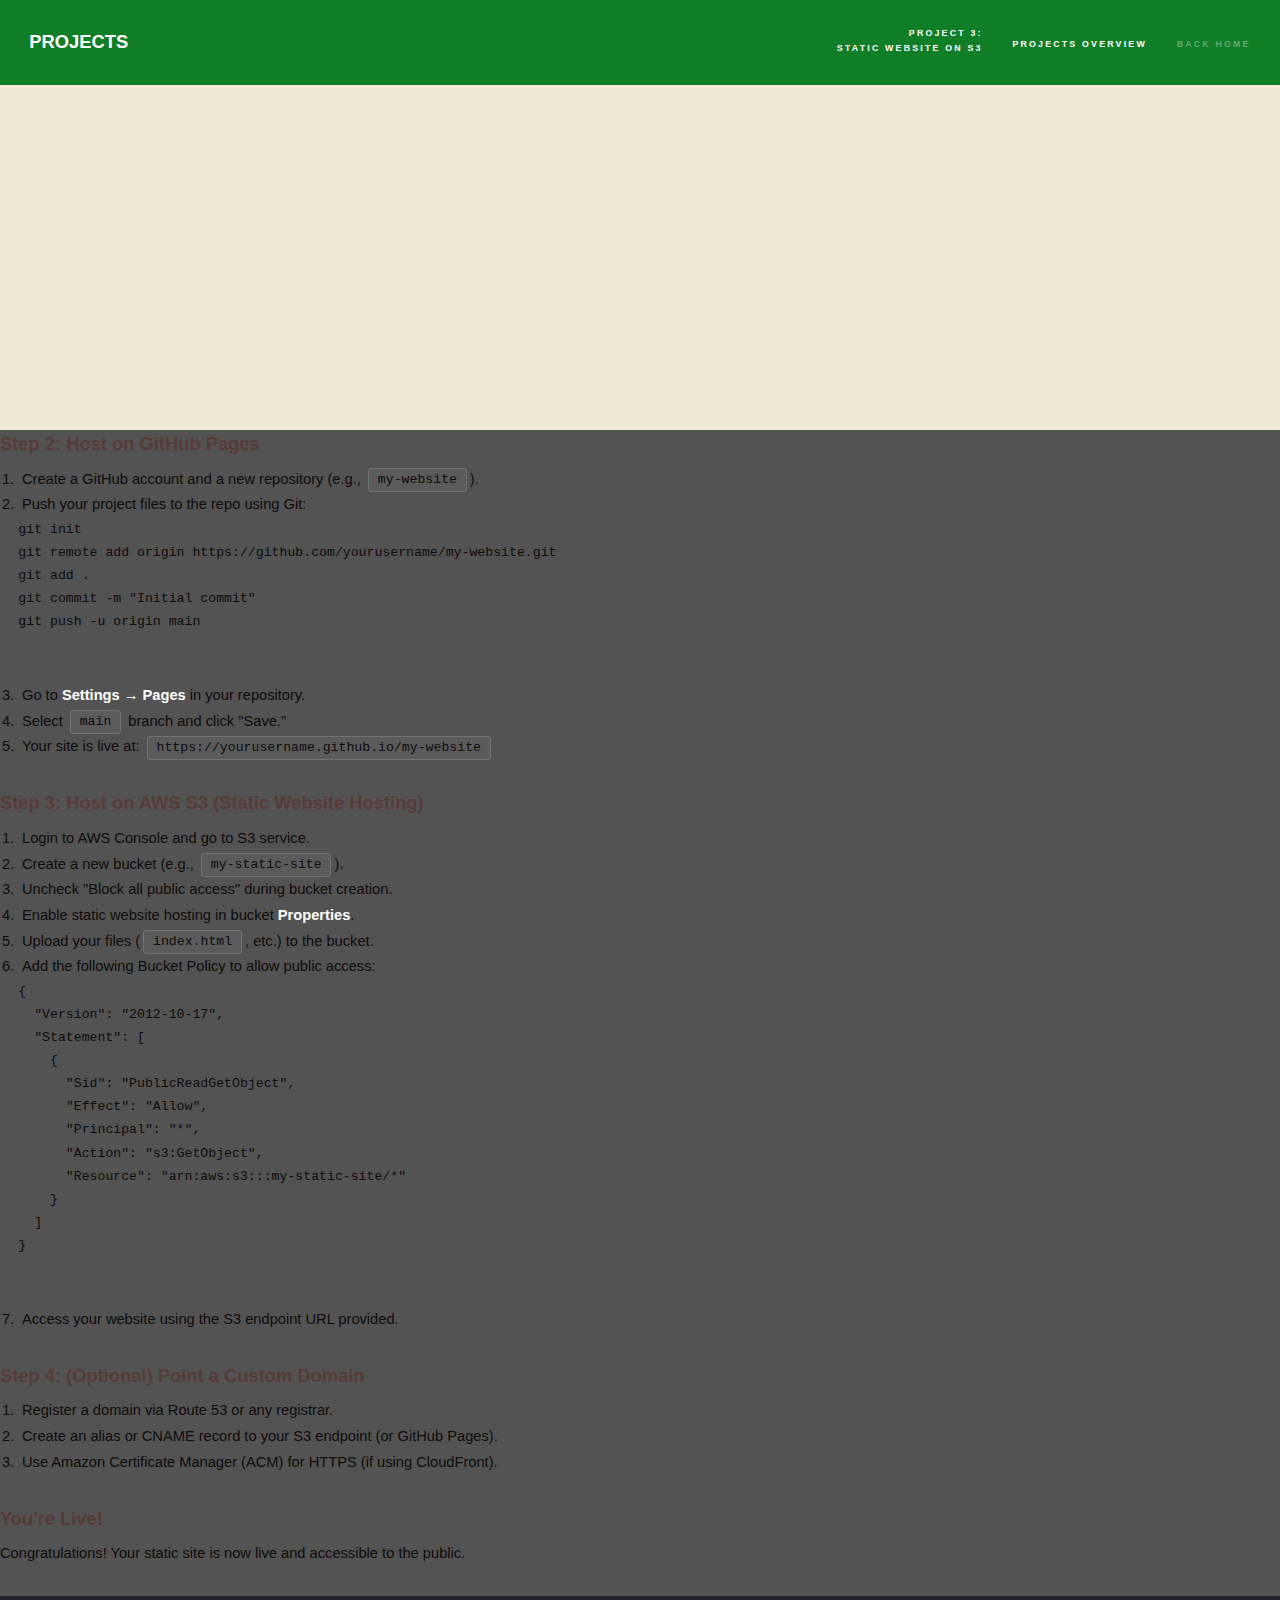
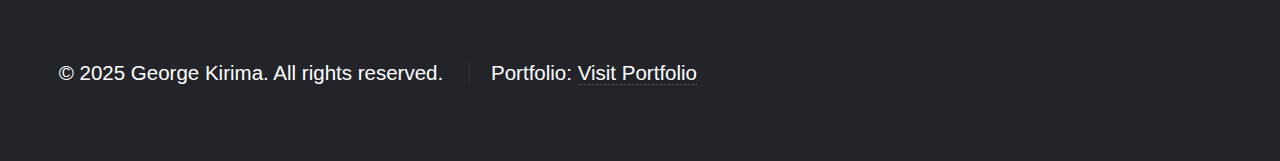
<file: project3.html>
<!DOCTYPE HTML>
<!--
	George Kirima's Portfolio
	Projects Page
-->
<html>
	<head>
		<title>George Kirima | Projects</title>
		<meta charset="utf-8" />
		<meta name="viewport" content="width=device-width, initial-scale=1, user-scalable=no" />
		<link rel="stylesheet" href="assets/css/main.css" />
		<noscript><link rel="stylesheet" href="assets/css/noscript.css" /></noscript>
	</head>
	<body class="is-preload">

		<!-- Header -->
		<header id="header">
			<div class="inner"></div>
			<a href="index.html" class="title">PROJECTS</a>
			<nav>
				<ul class="horizontal-menu">
					<li><a href="project3.html" class="active">Project 3:<br>Static website on S3</a></li>
          <li><a href="proj_overview.html" class="active">Projects Overview</a></li>
					<li><a href="index.html">Back Home</a></li>
					<!--<li><a href="elements.html">Elements</a></li> -->
				</ul>
			</nav>
		</header>

		<!-- Wrapper -->
		<div id="wrapper">

			<!-- Main -->
			<section id="main" class="wrapper style3 fade-up">
				<div class="inner">
                    <h2>Step 1: Create Your Static Website</h2>
                    <p>Start by building your site with an <code>index.html</code> file and optional <code>styles.css</code> and <code>images/</code> folder.</p>
                    <pre>
/my-website
│
├── index.html
├── styles.css
└── images/
      </pre>
    </section>

    <section>
      <h2>Step 2: Host on GitHub Pages</h2>
      <ol>
        <li>Create a GitHub account and a new repository (e.g., <code>my-website</code>).</li>
        <li>Push your project files to the repo using Git:</li>
        <pre>
git init
git remote add origin https://github.com/yourusername/my-website.git
git add .
git commit -m "Initial commit"
git push -u origin main
        </pre>
        <li>Go to <strong>Settings → Pages</strong> in your repository.</li>
        <li>Select <code>main</code> branch and click "Save."</li>
        <li>Your site is live at: <code>https://yourusername.github.io/my-website</code></li>
      </ol>
    </section>

    <section>
      <h2>Step 3: Host on AWS S3 (Static Website Hosting)</h2>
      <ol>
        <li>Login to AWS Console and go to S3 service.</li>
        <li>Create a new bucket (e.g., <code>my-static-site</code>).</li>
        <li>Uncheck "Block all public access" during bucket creation.</li>
        <li>Enable static website hosting in bucket <strong>Properties</strong>.</li>
        <li>Upload your files (<code>index.html</code>, etc.) to the bucket.</li>
        <li>Add the following Bucket Policy to allow public access:</li>
        <pre>
{
  "Version": "2012-10-17",
  "Statement": [
    {
      "Sid": "PublicReadGetObject",
      "Effect": "Allow",
      "Principal": "*",
      "Action": "s3:GetObject",
      "Resource": "arn:aws:s3:::my-static-site/*"
    }
  ]
}
        </pre>
        <li>Access your website using the S3 endpoint URL provided.</li>
      </ol>
    </section>

    <section>
      <h2>Step 4: (Optional) Point a Custom Domain</h2>
      <ol>
        <li>Register a domain via Route 53 or any registrar.</li>
        <li>Create an alias or CNAME record to your S3 endpoint (or GitHub Pages).</li>
        <li>Use Amazon Certificate Manager (ACM) for HTTPS (if using CloudFront).</li>
      </ol>
    </section>

    <section>
      <h2>You're Live!</h2>
      <p>Congratulations! Your static site is now live and accessible to the public.</p>
    </section>
					
		</div>

		<!-- Footer -->
		<footer id="footer" class="wrapper alt">
			<div class="inner">
				<ul class="menu">
					<li>&copy; 2025 George Kirima. All rights reserved.</li>
					<li>Portfolio: <a href="https://kirimageorge-portfolio.s3.us-west-2.amazonaws.com/index.html" target="_blank" rel="noopener noreferrer">Visit Portfolio</a></li>
				</ul>
			</div>
		</footer>
	</body>
</html>
<!-- Compare this snippet from two.html: -->
</file>
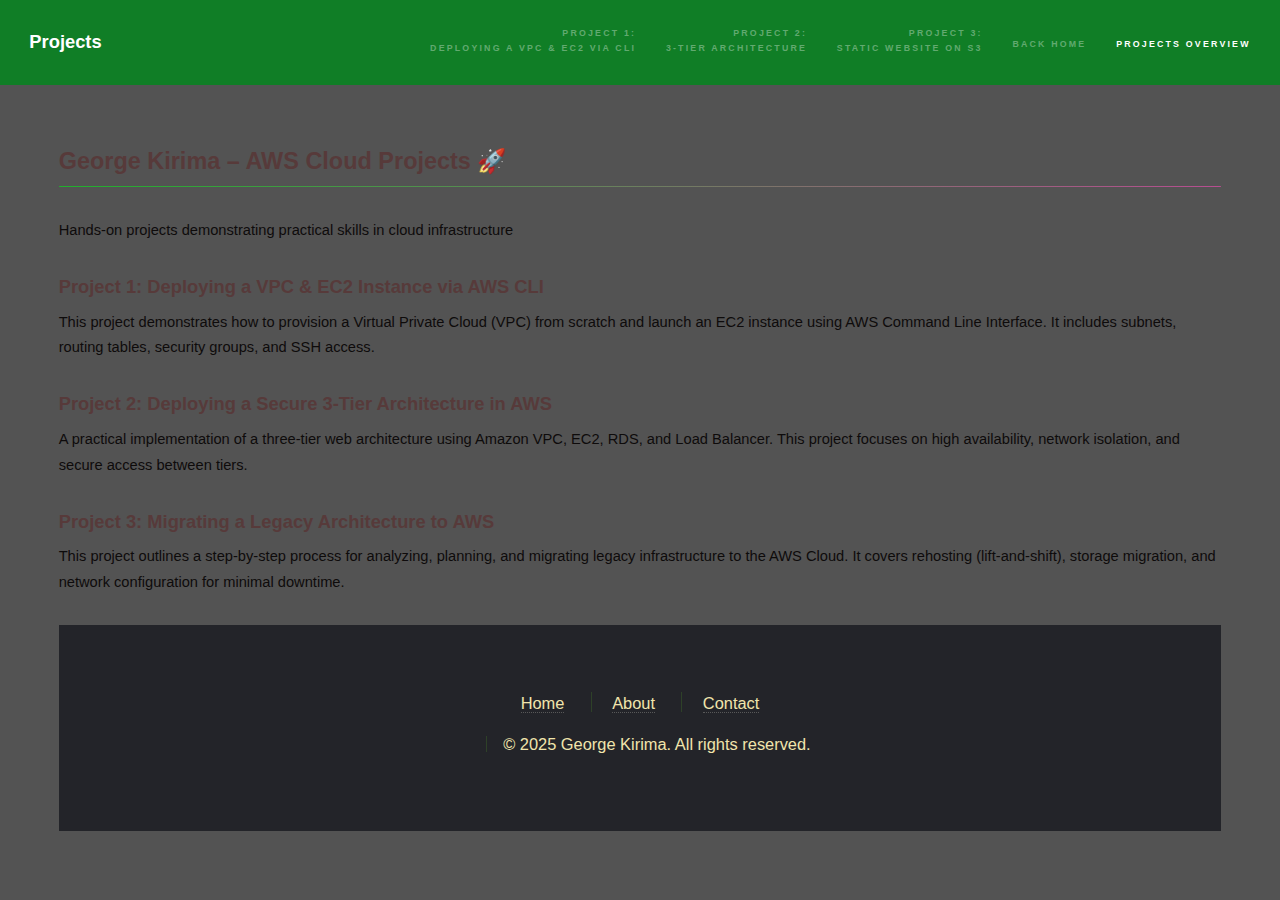
<file: projects.html>
<!DOCTYPE HTML>
<!--
	George Kirima's Portfolio
	Projects Page
-->
<html>
	<head>
		<title>George Kirima  | Projects</title>
		<meta charset="utf-8" />
		<meta name="viewport" content="width=device-width, initial-scale=1, user-scalable=no" />
		<link rel="stylesheet" href="assets/css/main.css" />
		<noscript><link rel="stylesheet" href="assets/css/noscript.css" /></noscript>
	</head>
	<body class="is-preload">

		<!-- Header -->
			<header id="header">
				<div class="inner">
				</div>
				<a href="projects.html" class="title">Projects</a>
				<nav>
					<ul class="horizontal-menu">
						<li><a href="project1.html">Project 1:<br>
							 DEPLOYING A VPC & EC2 via CLI</a></li>
						<li><a href="project2.html">Project 2:<br>
							 3-Tier Architecture</a></li>
						<li><a href="project3.html">Project 3:<br>
							 Static website on S3</a></li>
						<li><a href="index.html">Back Home</a></li>
						<li><a href="proj_overview.html" class="active">Projects Overview</a></li>
						<!--<li><a href="elements.html">Elements</a></li> -->
					</ul>
				</nav>
			</header>

		<!-- Wrapper -->
			<div id="wrapper">

				<!-- Main -->
					<section id="main" class="wrapper">
						<div class="inner">
							<h1 class="major">George Kirima – AWS Cloud Projects 🚀</h1>

							<p>Hands-on projects demonstrating practical skills in cloud infrastructure</p>
  </header>

  <div class="container">

    <section class="project">
      <h2>Project 1: Deploying a VPC & EC2 Instance via AWS CLI</h2>
      <p>This project demonstrates how to provision a Virtual Private Cloud (VPC) from scratch and launch an EC2 instance using AWS Command Line Interface. It includes subnets, routing tables, security groups, and SSH access.</p>
    </section>

    <section class="project">
      <h2>Project 2: Deploying a Secure 3-Tier Architecture in AWS</h2>
      <p>A practical implementation of a three-tier web architecture using Amazon VPC, EC2, RDS, and Load Balancer. This project focuses on high availability, network isolation, and secure access between tiers.</p>
    </section>

    <section class="project">
      <h2>Project 3: Migrating a Legacy Architecture to AWS</h2>
      <p>This project outlines a step-by-step process for analyzing, planning, and migrating legacy infrastructure to the AWS Cloud. It covers rehosting (lift-and-shift), storage migration, and network configuration for minimal downtime.</p>
    </section>


			</div>

		<!-- Footer -->
			<footer id="footer" class="wrapper alt">
				<div class="inner">
					<ul class="menu"style="list-style: none; padding: 0; text-align: center; font-family: inherit;">
						<li><a href="index.html" style="font-size: 0.8em; color: #f1e5ac; text-transform: capitalize;">Home</a></li>
						<li><a href="about_me.html" style="font-size: 0.8em; color: #f1e5ac; text-transform: capitalize;">About</a></li>
						<li><a href="contacts.html" style="font-size: 0.8em; color: #f1e5ac; text-transform: capitalize;">Contact</a></li><br>
						<li style="font-size: 0.8em; color: #f1e5ac; margin-top: 1em;">&copy; 2025 George Kirima. All rights reserved.</li>
					</ul>
				</div>
			</footer>

		<!-- Scripts -->
			<script src="assets/js/jquery.min.js"></script>
			<script src="assets/js/jquery.scrollex.min.js"></script>
			<script src="assets/js/jquery.scrolly.min.js"></script>
			<script src="assets/js/browser.min.js"></script>
			<script src="assets/js/breakpoints.min.js"></script>
			<script src="assets/js/util.js"></script>
			<script src="assets/js/main.js"></script>

	</body>
</html>
</file>
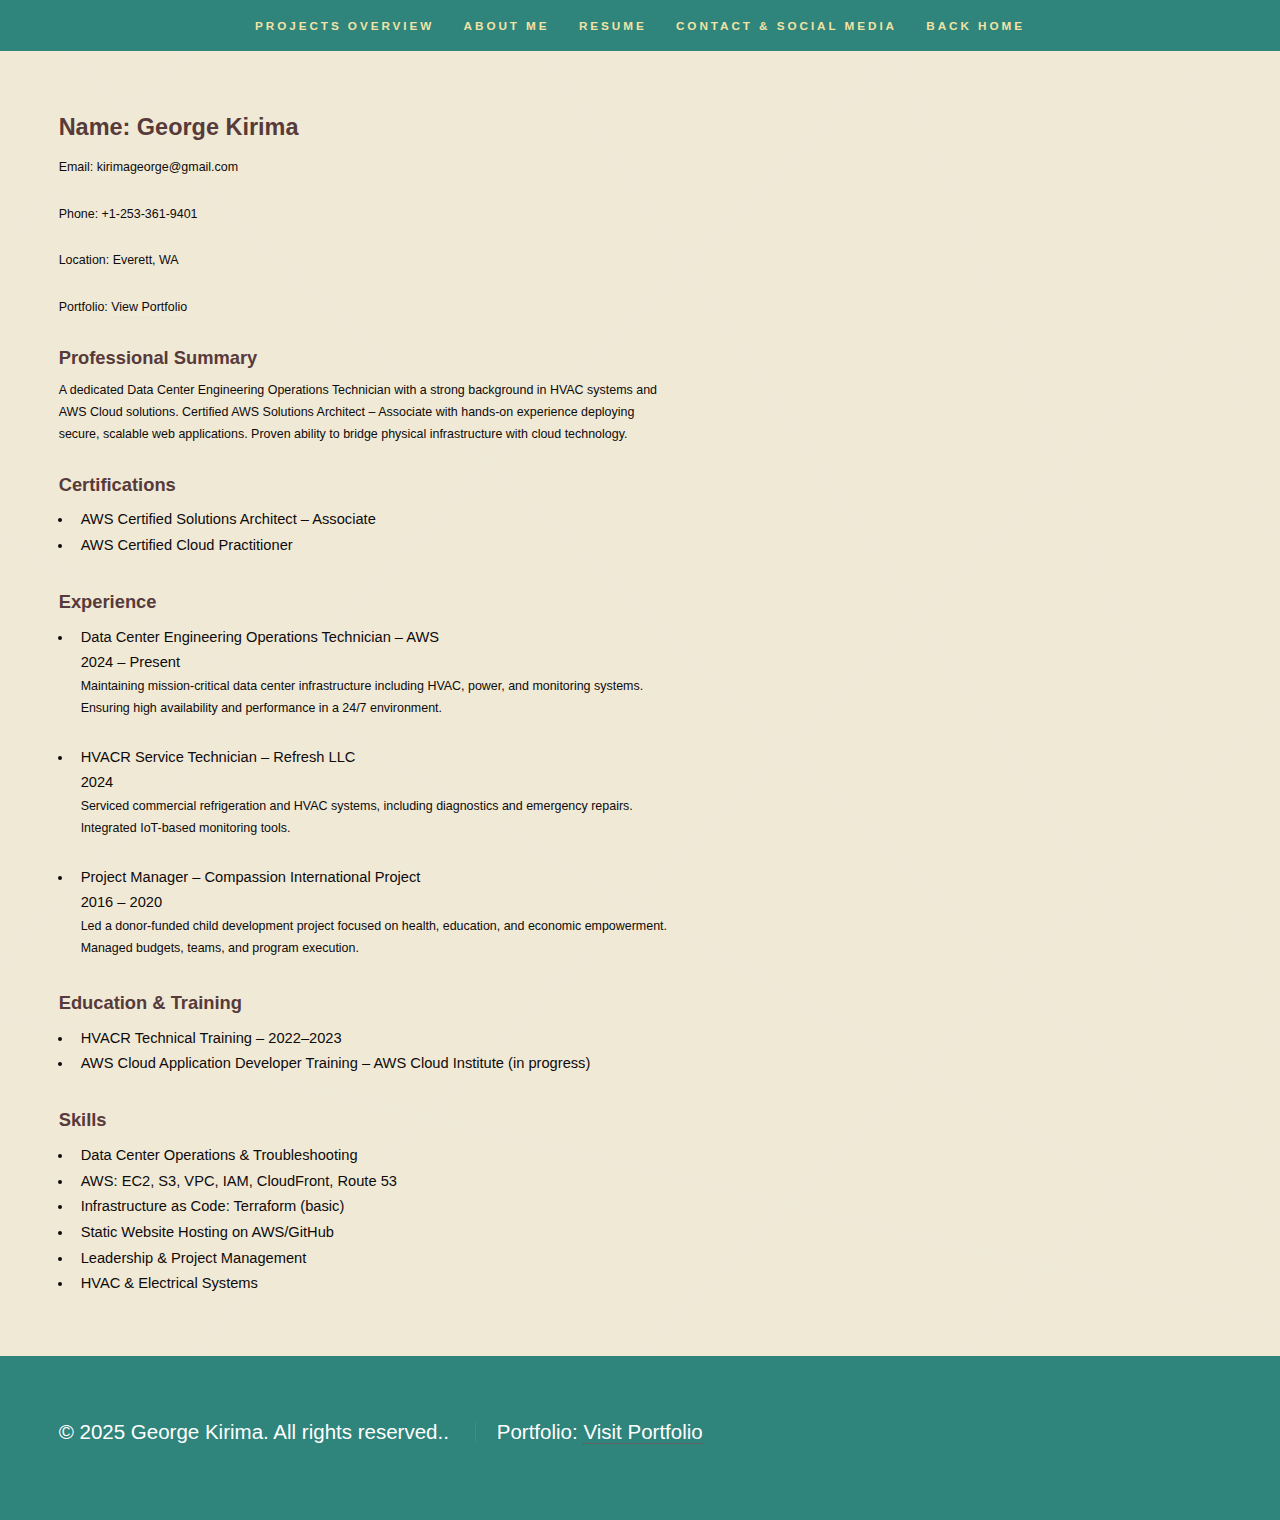
<file: resume.html>
<!DOCTYPE HTML>
<!--
George Kirima's Portfolio
Resume Page
-->
<html>
	<head>
		<title>My Resume</title>
		<meta charset="utf-8" />
		<meta name="viewport" content="width=device-width, initial-scale=1, user-scalable=no" />
		<link rel="stylesheet" href="assets/css/main.css" />
		<noscript><link rel="stylesheet" href="assets/css/noscript.css" /></noscript>
	</head>
	<body class="is-preload">

		<!-- Sidebar -->
			<section id="sidebar">
				<div class="inner">
					<nav>
						<ul>
							<!--<li><a href="index.html">HOME</a></li> -->
							<li><a href="proj_overview.html">Projects Overview</a></li>
							<li><a href="about_me.html">About Me</a></li>
							<li><a href="resume.html" class="active">Resume</a></li>
							<li><a href="contacts.html">Contact & Social Media</a></li>
							<li><a href="index.html">Back Home</a></li>
							<!--<li><a href="projects.html" class="active">Projects</a></li> -->
							<!--<li><a href="elements.html">Elements</a></li> -->
						</ul>
					</nav>
				</div>
			</section>
			

		<!-- Wrapper -->
			<div id="wrapper">

				<!-- Intro -->
					<section id="intro" class="wrapper style1 spotlights">
						<section>
							<!-- <a href="#" class="image"><img src="images/amz1.jpg" alt="" data-position="center center" /></a> -->
							<div class="content">
								<div class="inner">
									<h1>Name: George Kirima</h1>
									<div class="contact">
										<p>Email: <a href="mailto:kirimageorge@gmail.com">kirimageorge@gmail.com</a></p>
										<p>Phone: +1-253-361-9401</p>
										<p>Location: Everett, WA</p>
										<p>Portfolio: <a href="https://kirimageorge-portfolio.s3.us-west-2.amazonaws.com/index.html" target="_blank">View Portfolio</a></p>
									</div>
								</header>
								<section class="section">
									<h2>Professional Summary</h2>
									<p>A dedicated Data Center Engineering Operations Technician with a strong background in HVAC systems and AWS Cloud solutions. Certified AWS Solutions Architect – Associate with hands-on experience deploying secure, scalable web applications. Proven ability to bridge physical infrastructure with cloud technology.</p>
								</section>
								<section class="section">
									<h2>Certifications</h2>
									<ul>
										<li>AWS Certified Solutions Architect – Associate</li>
										<li>AWS Certified Cloud Practitioner</li>
									</ul>
								</section>
								<section class="section">
									<h2>Experience</h2>
									<ul>
										<li>
											<div class="job-title">Data Center Engineering Operations Technician – AWS</div>
											<div class="date">2024 – Present</div>
											<p>Maintaining mission-critical data center infrastructure including HVAC, power, and monitoring systems. Ensuring high availability and performance in a 24/7 environment.</p>
										</li>
										<li>
											<div class="job-title">HVACR Service Technician – Refresh LLC</div>
											<div class="date">2024</div>
											<p>Serviced commercial refrigeration and HVAC systems, including diagnostics and emergency repairs. Integrated IoT-based monitoring tools.</p>
										</li>
										<li>
											<div class="job-title">Project Manager – Compassion International Project</div>
											<div class="date">2016 – 2020</div>
											<p>Led a donor-funded child development project focused on health, education, and economic empowerment. Managed budgets, teams, and program execution.</p>
										</li>
									</ul>
								</section>
								<section class="section">
									<h2>Education & Training</h2>
									<ul>
										<li>HVACR Technical Training – 2022–2023</li>
										<li>AWS Cloud Application Developer Training – AWS Cloud Institute (in progress)</li>
									</ul>
								</section>
					<section class="section">
									<h2>Skills</h2>
									<ul>
										<li>Data Center Operations & Troubleshooting</li>
										<li>AWS: EC2, S3, VPC, IAM, CloudFront, Route 53</li>
										<li>Infrastructure as Code: Terraform (basic)</li>
										<li>Static Website Hosting on AWS/GitHub</li>
										<li>Leadership & Project Management</li>
										<li>HVAC & Electrical Systems</li>
											</ul>
										</li>
									</ul>
								</section>
							</div>
						</div>
					</section>

			</div>

		<!-- Footer -->
			<footer id="footer" class="wrapper style1-alt">
				<div class="inner">
					<ul class="menu">
						<li>&copy; 2025 George Kirima.  All rights reserved..</li>
						<li>Portfolio: <a href="https://kirimageorge-portfolio.s3.us-west-2.amazonaws.com/index.html" target="_blank" rel="noopener noreferrer">Visit Portfolio</a></li>
					</ul>
				</div>
			</footer>

		<!-- Scripts -->
			<script src="assets/js/jquery.min.js"></script>
			<script src="assets/js/jquery.scrollex.min.js"></script>
			<script src="assets/js/jquery.scrolly.min.js"></script>
			<script src="assets/js/browser.min.js"></script>
			<script src="assets/js/breakpoints.min.js"></script>
			<script src="assets/js/util.js"></script>
			<script src="assets/js/main.js"></script>

	</body>
</html>
</file>
<file: assets/css/noscript.css>
/*
	Hyperspace by HTML5 UP
	html5up.net | @ajlkn
	Free for personal and commercial use under the CCA 3.0 license (html5up.net/license)
*/

/* Spotlights */

	.spotlights > section > .image:before {
		opacity: 0 !important;
	}

	.spotlights > section > .content > .inner {
		-moz-transform: none !important;
		-webkit-transform: none !important;
		-ms-transform: none !important;
		transform: none !important;
		opacity: 1 !important;
	}

/* Wrapper */

	.wrapper > .inner {
		opacity: 1 !important;
		-moz-transform: none !important;
		-webkit-transform: none !important;
		-ms-transform: none !important;
		transform: none !important;
	}

/* Sidebar */

	#sidebar > .inner {
		opacity: 1 !important;
	}

	#sidebar nav > ul > li {
		-moz-transform: none !important;
		-webkit-transform: none !important;
		-ms-transform: none !important;
		transform: none !important;
		opacity: 1 !important;
	}
</file>
<file: assets/css/main.css>
@import url(fontawesome-all.min.css);

/*
	Style: Main
*/

html, body, div, span, applet, object,
iframe, h1, h2, h3, h4, h5, h6, p, blockquote,
pre, a, abbr, acronym, address, big, cite,
code, del, dfn, em, img, ins, kbd, q, s, samp,
small, strike, strong, sub, sup, tt, var, b,
u, i, center, dl, dt, dd, ol, ul, li, fieldset,
form, label, legend, table, caption, tbody,
tfoot, thead, tr, th, td, article, aside,
canvas, details, embed, figure, figcaption,
footer, header, hgroup, menu, nav, output, ruby,
section, summary, time, mark, audio, video {
	margin: 0;
	padding: 0;
	border: 0;
	font-size: 100%;
	font: inherit;
	vertical-align: baseline;}

article, aside, details, figcaption, figure,
footer, header, hgroup, menu, nav, section {
	display: block;}

body {
	line-height: 1;
}

ol, ul {
	list-style: none;
}

blockquote, q {
	quotes: none;
}

	blockquote:before, blockquote:after, q:before, q:after {
		content: '';
		content: none;
	}

table {
	border-collapse: collapse;
	border-spacing: 0;
}

body {
	-webkit-text-size-adjust: none;
}

mark {
	background-color: transparent;
	color: inherit;
}

input::-moz-focus-inner {
	border: 0;
	padding: 0;
}

input, select, textarea {
	-moz-appearance: none;
	-webkit-appearance: none;
	-ms-appearance: none;
	appearance: none;
}

/* Basic */

	@-ms-viewport {
		width: device-width;
	}

	body {
		-ms-overflow-style: scrollbar;
	}

	@media screen and (max-width: 480px) {

		html, body {
			min-width: 320px;
		}

	}

	html {
		box-sizing: border-box;
	}

	*, *:before, *:after {
		box-sizing: inherit;
	}

	body {
		background: #535353;
	}

		body.is-preload *, body.is-preload *:before, body.is-preload *:after {
			-moz-animation: none !important;
			-webkit-animation: none !important;
			-ms-animation: none !important;
			animation: none !important;
			-moz-transition: none !important;
			-webkit-transition: none !important;
			-ms-transition: none !important;
			transition: none !important;
		}

/* Type */

	body, input, select, textarea {
		color:  #0e0b0b;
		font-family: Arial, Helvetica, sans-serif;
		font-size: 15.5pt;
		font-weight: normal;
		line-height: 1.75;
	}

		@media screen and (max-width: 1680px) {

			body, input, select, textarea {
				font-size: 12pt;
			}

		}

		@media screen and (max-width: 1280px) {

			body, input, select, textarea {
				font-size: 11pt;
			}

		}

		@media screen and (max-width: 360px) {

			body, input, select, textarea {
				font-size: 11pt;
			}

		}

	a {
		-moz-transition: color 0.2s ease, border-bottom-color 0.2s ease;
		-webkit-transition: color 0.2s ease, border-bottom-color 0.2s ease;
		-ms-transition: color 0.2s ease, border-bottom-color 0.2s ease;
		transition: color 0.2s ease, border-bottom-color 0.2s ease;
		border-bottom: dotted 1px rgba(255, 255, 255, 0.35);
		color: inherit;
		text-decoration: none;
	}

		a:hover {
			border-bottom-color: transparent;
			color: #ffffff;
		}

	strong, b {
		color: #ffffff;
		font-weight: bold;
	}

	em, i {
		font-style: italic;
	}

	p {
		margin: 0 0 2em 0;
	}

	h1, h2, h3, h4, h5, h6 {
		color: #573a3a;
		font-weight: bold;
		line-height: 1.5;
		margin: 0 0 0.5em 0;
	}

		h1 a, h2 a, h3 a, h4 a, h5 a, h6 a {
			color: inherit;
			text-decoration: none;
		}

	h1 {
		font-size: 1.60em;
	}

		h1.major {
			margin: 0 0 1.3em 0;
			position: relative;
			padding-bottom: 0.35em;
		}

			h1.major:after {
				background-image: -moz-linear-gradient(to right, #21af2d, #b74e91);
				background-image: -webkit-linear-gradient(to right, #21af2d, #b74e91);
				background-image: -ms-linear-gradient(to right, #21af2d, #b74e91);
				background-image: linear-gradient(to right, #21af2d, #b74e91);
				-moz-transition: max-width 0.2s ease;
				-webkit-transition: max-width 0.2s ease;
				-ms-transition: max-width 0.2s ease;
				transition: max-width 0.2s ease;
				border-radius: 0.2em;
				bottom: 0;
				content: '';
				height: 0.05em;
				position: absolute;
				right: 0;
				width: 100%;
			}

	h2 {
		font-size: 1.25em;
	}

	h3 {
		font-size: 1.1em;
	}

	h4 {
		font-size: 1em;
	}

	h5 {
		font-size: 0.8em;
	}

	h6 {
		font-size: 0.6em;
	}

	@media screen and (max-width: 736px) {

		h1 {
			font-size: 2em;
		}

		h2 {
			font-size: 1.25em;
		}

		h3 {
			font-size: 1em;
		}

		h4 {
			font-size: 0.8em;
		}

		h5 {
			font-size: 0.6em;
		}

		h6 {
			font-size: 0.6em;
		}

	}

	sub {
		font-size: 0.8em;
		position: relative;
		top: 0.5em;
	}

	sup {
		font-size: 0.8em;
		position: relative;
		top: -0.5em;
	}

	blockquote {
		border-left: solid 4px rgba(255, 255, 255, 0.15);
		font-style: italic;
		margin: 0 0 2em 0;
		padding: 0.5em 0 0.5em 2em;
	}

	code {
		background: rgba(255, 255, 255, 0.05);
		border-radius: 0.25em;
		border: solid 1px rgba(255, 255, 255, 0.15);
		font-family: "Courier New", monospace;
		font-size: 0.9em;
		margin: 0 0.25em;
		padding: 0.25em 0.65em;
	}

	pre {
		-webkit-overflow-scrolling: touch;
		font-family: "Courier New", monospace;
		font-size: 0.9em;
		margin: 0 0 2em 0;
	}

		pre code {
			display: block;
			line-height: 1.75em;
			padding: 1em 1.5em;
			overflow-x: auto;
		}

	hr {
		border: 0;
		border-bottom: solid 1px  #F3E5AB;
		margin: 2em 0;
	}

		hr.major {
			margin: 3em 0;
		}

	.align-left {
		text-align: left;
	}

	.align-center {
		text-align: center;
	}

	.align-right {
		text-align: right;
	}

/* Row */

	.row {
		display: flex;
		flex-wrap: wrap;
		box-sizing: border-box;
		align-items: stretch;
	}

		.row > * {
			box-sizing: border-box;
		}

		.row.gtr-uniform > * > :last-child {
			margin-bottom: 0;
		}

		.row.aln-left {
			justify-content: flex-start;
		}

		.row.aln-center {
			justify-content: center;
		}

		.row.aln-right {
			justify-content: flex-end;
		}

		.row.aln-top {
			align-items: flex-start;
		}

		.row.aln-middle {
			align-items: center;
		}

		.row.aln-bottom {
			align-items: flex-end;
		}

		.row > .imp {
			order: -1;
		}

		.row > .col-1 {
			width: 8.33333%;
		}

		.row > .off-1 {
			margin-left: 8.33333%;
		}

		.row > .col-2 {
			width: 16.66667%;
		}

		.row > .off-2 {
			margin-left: 16.66667%;
		}

		.row > .col-3 {
			width: 25%;
		}

		.row > .off-3 {
			margin-left: 25%;
		}

		.row > .col-4 {
			width: 33.33333%;
		}

		.row > .off-4 {
			margin-left: 33.33333%;
		}

		.row > .col-5 {
			width: 41.66667%;
		}

		.row > .off-5 {
			margin-left: 41.66667%;
		}

		.row > .col-6 {
			width: 50%;
		}

		.row > .off-6 {
			margin-left: 50%;
		}

		.row > .col-7 {
			width: 58.33333%;
		}

		.row > .off-7 {
			margin-left: 58.33333%;
		}

		.row > .col-8 {
			width: 66.66667%;
		}

		.row > .off-8 {
			margin-left: 66.66667%;
		}

		.row > .col-9 {
			width: 75%;
		}

		.row > .off-9 {
			margin-left: 75%;
		}

		.row > .col-10 {
			width: 83.33333%;
		}

		.row > .off-10 {
			margin-left: 83.33333%;
		}

		.row > .col-11 {
			width: 91.66667%;
		}

		.row > .off-11 {
			margin-left: 91.66667%;
		}

		.row > .col-12 {
			width: 100%;
		}

		.row > .off-12 {
			margin-left: 100%;
		}

		.row.gtr-0 {
			margin-top: 0;
			margin-left: 0em;
		}

			.row.gtr-0 > * {
				padding: 0 0 0 0em;
			}

			.row.gtr-0.gtr-uniform {
				margin-top: 0em;
			}

				.row.gtr-0.gtr-uniform > * {
					padding-top: 0em;
				}

		.row.gtr-25 {
			margin-top: 0;
			margin-left: -0.375em;
		}

			.row.gtr-25 > * {
				padding: 0 0 0 0.375em;
			}

			.row.gtr-25.gtr-uniform {
				margin-top: -0.375em;
			}

				.row.gtr-25.gtr-uniform > * {
					padding-top: 0.375em;
				}

		.row.gtr-50 {
			margin-top: 0;
			margin-left: -0.75em;
		}

			.row.gtr-50 > * {
				padding: 0 0 0 0.75em;
			}

			.row.gtr-50.gtr-uniform {
				margin-top: -0.75em;
			}

				.row.gtr-50.gtr-uniform > * {
					padding-top: 0.75em;
				}

		.row {
			margin-top: 0;
			margin-left: -1.5em;
		}

			.row > * {
				padding: 0 0 0 1.5em;
			}

			.row.gtr-uniform {
				margin-top: -1.5em;
			}

				.row.gtr-uniform > * {
					padding-top: 1.5em;
				}

		.row.gtr-150 {
			margin-top: 0;
			margin-left: -2.25em;
		}

			.row.gtr-150 > * {
				padding: 0 0 0 2.25em;
			}

			.row.gtr-150.gtr-uniform {
				margin-top: -2.25em;
			}

				.row.gtr-150.gtr-uniform > * {
					padding-top: 2.25em;
				}

		.row.gtr-200 {
			margin-top: 0;
			margin-left: -3em;
		}

			.row.gtr-200 > * {
				padding: 0 0 0 3em;
			}

			.row.gtr-200.gtr-uniform {
				margin-top: -3em;
			}

				.row.gtr-200.gtr-uniform > * {
					padding-top: 3em;
				}

		@media screen and (max-width: 1680px) {

			.row {
				display: flex;
				flex-wrap: wrap;
				box-sizing: border-box;
				align-items: stretch;
			}

				.row > * {
					box-sizing: border-box;
				}

				.row.gtr-uniform > * > :last-child {
					margin-bottom: 0;
				}

				.row.aln-left {
					justify-content: flex-start;
				}

				.row.aln-center {
					justify-content: center;
				}

				.row.aln-right {
					justify-content: flex-end;
				}

				.row.aln-top {
					align-items: flex-start;
				}

				.row.aln-middle {
					align-items: center;
				}

				.row.aln-bottom {
					align-items: flex-end;
				}

				.row > .imp-xlarge {
					order: -1;
				}

				.row > .col-1-xlarge {
					width: 8.33333%;
				}

				.row > .off-1-xlarge {
					margin-left: 8.33333%;
				}

				.row > .col-2-xlarge {
					width: 16.66667%;
				}

				.row > .off-2-xlarge {
					margin-left: 16.66667%;
				}

				.row > .col-3-xlarge {
					width: 25%;
				}

				.row > .off-3-xlarge {
					margin-left: 25%;
				}

				.row > .col-4-xlarge {
					width: 33.33333%;
				}

				.row > .off-4-xlarge {
					margin-left: 33.33333%;
				}

				.row > .col-5-xlarge {
					width: 41.66667%;
				}

				.row > .off-5-xlarge {
					margin-left: 41.66667%;
				}

				.row > .col-6-xlarge {
					width: 50%;
				}

				.row > .off-6-xlarge {
					margin-left: 50%;
				}

				.row > .col-7-xlarge {
					width: 58.33333%;
				}

				.row > .off-7-xlarge {
					margin-left: 58.33333%;
				}

				.row > .col-8-xlarge {
					width: 66.66667%;
				}

				.row > .off-8-xlarge {
					margin-left: 66.66667%;
				}

				.row > .col-9-xlarge {
					width: 75%;
				}

				.row > .off-9-xlarge {
					margin-left: 75%;
				}

				.row > .col-10-xlarge {
					width: 83.33333%;
				}

				.row > .off-10-xlarge {
					margin-left: 83.33333%;
				}

				.row > .col-11-xlarge {
					width: 91.66667%;
				}

				.row > .off-11-xlarge {
					margin-left: 91.66667%;
				}

				.row > .col-12-xlarge {
					width: 100%;
				}

				.row > .off-12-xlarge {
					margin-left: 100%;
				}

				.row.gtr-0 {
					margin-top: 0;
					margin-left: 0em;
				}

					.row.gtr-0 > * {
						padding: 0 0 0 0em;
					}

					.row.gtr-0.gtr-uniform {
						margin-top: 0em;
					}

						.row.gtr-0.gtr-uniform > * {
							padding-top: 0em;
						}

				.row.gtr-25 {
					margin-top: 0;
					margin-left: -0.375em;
				}

					.row.gtr-25 > * {
						padding: 0 0 0 0.375em;
					}

					.row.gtr-25.gtr-uniform {
						margin-top: -0.375em;
					}

						.row.gtr-25.gtr-uniform > * {
							padding-top: 0.375em;
						}

				.row.gtr-50 {
					margin-top: 0;
					margin-left: -0.75em;
				}

					.row.gtr-50 > * {
						padding: 0 0 0 0.75em;
					}

					.row.gtr-50.gtr-uniform {
						margin-top: -0.75em;
					}

						.row.gtr-50.gtr-uniform > * {
							padding-top: 0.75em;
						}

				.row {
					margin-top: 0;
					margin-left: -1.5em;
				}

					.row > * {
						padding: 0 0 0 1.5em;
					}

					.row.gtr-uniform {
						margin-top: -1.5em;
					}

						.row.gtr-uniform > * {
							padding-top: 1.5em;
						}

				.row.gtr-150 {
					margin-top: 0;
					margin-left: -2.25em;
				}

					.row.gtr-150 > * {
						padding: 0 0 0 2.25em;
					}

					.row.gtr-150.gtr-uniform {
						margin-top: -2.25em;
					}

						.row.gtr-150.gtr-uniform > * {
							padding-top: 2.25em;
						}

				.row.gtr-200 {
					margin-top: 0;
					margin-left: -3em;
				}

					.row.gtr-200 > * {
						padding: 0 0 0 3em;
					}

					.row.gtr-200.gtr-uniform {
						margin-top: -3em;
					}

						.row.gtr-200.gtr-uniform > * {
							padding-top: 3em;
						}

		}

		@media screen and (max-width: 1280px) {

			.row {
				display: flex;
				flex-wrap: wrap;
				box-sizing: border-box;
				align-items: stretch;
			}

				.row > * {
					box-sizing: border-box;
				}

				.row.gtr-uniform > * > :last-child {
					margin-bottom: 0;
				}

				.row.aln-left {
					justify-content: flex-start;
				}

				.row.aln-center {
					justify-content: center;
				}

				.row.aln-right {
					justify-content: flex-end;
				}

				.row.aln-top {
					align-items: flex-start;
				}

				.row.aln-middle {
					align-items: center;
				}

				.row.aln-bottom {
					align-items: flex-end;
				}

				.row > .imp-large {
					order: -1;
				}

				.row > .col-1-large {
					width: 8.33333%;
				}

				.row > .off-1-large {
					margin-left: 8.33333%;
				}

				.row > .col-2-large {
					width: 16.66667%;
				}

				.row > .off-2-large {
					margin-left: 16.66667%;
				}

				.row > .col-3-large {
					width: 25%;
				}

				.row > .off-3-large {
					margin-left: 25%;
				}

				.row > .col-4-large {
					width: 33.33333%;
				}

				.row > .off-4-large {
					margin-left: 33.33333%;
				}

				.row > .col-5-large {
					width: 41.66667%;
				}

				.row > .off-5-large {
					margin-left: 41.66667%;
				}

				.row > .col-6-large {
					width: 50%;
				}

				.row > .off-6-large {
					margin-left: 50%;
				}

				.row > .col-7-large {
					width: 58.33333%;
				}

				.row > .off-7-large {
					margin-left: 58.33333%;
				}

				.row > .col-8-large {
					width: 66.66667%;
				}

				.row > .off-8-large {
					margin-left: 66.66667%;
				}

				.row > .col-9-large {
					width: 75%;
				}

				.row > .off-9-large {
					margin-left: 75%;
				}

				.row > .col-10-large {
					width: 83.33333%;
				}

				.row > .off-10-large {
					margin-left: 83.33333%;
				}

				.row > .col-11-large {
					width: 91.66667%;
				}

				.row > .off-11-large {
					margin-left: 91.66667%;
				}

				.row > .col-12-large {
					width: 100%;
				}

				.row > .off-12-large {
					margin-left: 100%;
				}

				.row.gtr-0 {
					margin-top: 0;
					margin-left: 0em;
				}

					.row.gtr-0 > * {
						padding: 0 0 0 0em;
					}

					.row.gtr-0.gtr-uniform {
						margin-top: 0em;
					}

						.row.gtr-0.gtr-uniform > * {
							padding-top: 0em;
						}

				.row.gtr-25 {
					margin-top: 0;
					margin-left: -0.375em;
				}

					.row.gtr-25 > * {
						padding: 0 0 0 0.375em;
					}

					.row.gtr-25.gtr-uniform {
						margin-top: -0.375em;
					}

						.row.gtr-25.gtr-uniform > * {
							padding-top: 0.375em;
						}

				.row.gtr-50 {
					margin-top: 0;
					margin-left: -0.75em;
				}

					.row.gtr-50 > * {
						padding: 0 0 0 0.75em;
					}

					.row.gtr-50.gtr-uniform {
						margin-top: -0.75em;
					}

						.row.gtr-50.gtr-uniform > * {
							padding-top: 0.75em;
						}

				.row {
					margin-top: 0;
					margin-left: -1.5em;
				}

					.row > * {
						padding: 0 0 0 1.5em;
					}

					.row.gtr-uniform {
						margin-top: -1.5em;
					}

						.row.gtr-uniform > * {
							padding-top: 1.5em;
						}

				.row.gtr-150 {
					margin-top: 0;
					margin-left: -2.25em;
				}

					.row.gtr-150 > * {
						padding: 0 0 0 2.25em;
					}

					.row.gtr-150.gtr-uniform {
						margin-top: -2.25em;
					}

						.row.gtr-150.gtr-uniform > * {
							padding-top: 2.25em;
						}

				.row.gtr-200 {
					margin-top: 0;
					margin-left: -3em;
				}

					.row.gtr-200 > * {
						padding: 0 0 0 3em;
					}

					.row.gtr-200.gtr-uniform {
						margin-top: -3em;
					}

						.row.gtr-200.gtr-uniform > * {
							padding-top: 3em;
						}

		}

		@media screen and (max-width: 980px) {

			.row {
				display: flex;
				flex-wrap: wrap;
				box-sizing: border-box;
				align-items: stretch;
			}

				.row > * {
					box-sizing: border-box;
				}

				.row.gtr-uniform > * > :last-child {
					margin-bottom: 0;
				}

				.row.aln-left {
					justify-content: flex-start;
				}

				.row.aln-center {
					justify-content: center;
				}

				.row.aln-right {
					justify-content: flex-end;
				}

				.row.aln-top {
					align-items: flex-start;
				}

				.row.aln-middle {
					align-items: center;
				}

				.row.aln-bottom {
					align-items: flex-end;
				}

				.row > .imp-medium {
					order: -1;
				}

				.row > .col-1-medium {
					width: 8.33333%;
				}

				.row > .off-1-medium {
					margin-left: 8.33333%;
				}

				.row > .col-2-medium {
					width: 16.66667%;
				}

				.row > .off-2-medium {
					margin-left: 16.66667%;
				}

				.row > .col-3-medium {
					width: 25%;
				}

				.row > .off-3-medium {
					margin-left: 25%;
				}

				.row > .col-4-medium {
					width: 33.33333%;
				}

				.row > .off-4-medium {
					margin-left: 33.33333%;
				}

				.row > .col-5-medium {
					width: 41.66667%;
				}

				.row > .off-5-medium {
					margin-left: 41.66667%;
				}

				.row > .col-6-medium {
					width: 50%;
				}

				.row > .off-6-medium {
					margin-left: 50%;
				}

				.row > .col-7-medium {
					width: 58.33333%;
				}

				.row > .off-7-medium {
					margin-left: 58.33333%;
				}

				.row > .col-8-medium {
					width: 66.66667%;
				}

				.row > .off-8-medium {
					margin-left: 66.66667%;
				}

				.row > .col-9-medium {
					width: 75%;
				}

				.row > .off-9-medium {
					margin-left: 75%;
				}

				.row > .col-10-medium {
					width: 83.33333%;
				}

				.row > .off-10-medium {
					margin-left: 83.33333%;
				}

				.row > .col-11-medium {
					width: 91.66667%;
				}

				.row > .off-11-medium {
					margin-left: 91.66667%;
				}

				.row > .col-12-medium {
					width: 100%;
				}

				.row > .off-12-medium {
					margin-left: 100%;
				}

				.row.gtr-0 {
					margin-top: 0;
					margin-left: 0em;
				}

					.row.gtr-0 > * {
						padding: 0 0 0 0em;
					}

					.row.gtr-0.gtr-uniform {
						margin-top: 0em;
					}

						.row.gtr-0.gtr-uniform > * {
							padding-top: 0em;
						}

				.row.gtr-25 {
					margin-top: 0;
					margin-left: -0.375em;
				}

					.row.gtr-25 > * {
						padding: 0 0 0 0.375em;
					}

					.row.gtr-25.gtr-uniform {
						margin-top: -0.375em;
					}

						.row.gtr-25.gtr-uniform > * {
							padding-top: 0.375em;
						}

				.row.gtr-50 {
					margin-top: 0;
					margin-left: -0.75em;
				}

					.row.gtr-50 > * {
						padding: 0 0 0 0.75em;
					}

					.row.gtr-50.gtr-uniform {
						margin-top: -0.75em;
					}

						.row.gtr-50.gtr-uniform > * {
							padding-top: 0.75em;
						}

				.row {
					margin-top: 0;
					margin-left: -1.5em;
				}

					.row > * {
						padding: 0 0 0 1.5em;
					}

					.row.gtr-uniform {
						margin-top: -1.5em;
					}

						.row.gtr-uniform > * {
							padding-top: 1.5em;
						}

				.row.gtr-150 {
					margin-top: 0;
					margin-left: -2.25em;
				}

					.row.gtr-150 > * {
						padding: 0 0 0 2.25em;
					}

					.row.gtr-150.gtr-uniform {
						margin-top: -2.25em;
					}

						.row.gtr-150.gtr-uniform > * {
							padding-top: 2.25em;
						}

				.row.gtr-200 {
					margin-top: 0;
					margin-left: -3em;
				}

					.row.gtr-200 > * {
						padding: 0 0 0 3em;
					}

					.row.gtr-200.gtr-uniform {
						margin-top: -3em;
					}

						.row.gtr-200.gtr-uniform > * {
							padding-top: 3em;
						}

		}

		@media screen and (max-width: 736px) {

			.row {
				display: flex;
				flex-wrap: wrap;
				box-sizing: border-box;
				align-items: stretch;
			}

				.row > * {
					box-sizing: border-box;
				}

				.row.gtr-uniform > * > :last-child {
					margin-bottom: 0;
				}

				.row.aln-left {
					justify-content: flex-start;
				}

				.row.aln-center {
					justify-content: center;
				}

				.row.aln-right {
					justify-content: flex-end;
				}

				.row.aln-top {
					align-items: flex-start;
				}

				.row.aln-middle {
					align-items: center;
				}

				.row.aln-bottom {
					align-items: flex-end;
				}

				.row > .imp-small {
					order: -1;
				}

				.row > .col-1-small {
					width: 8.33333%;
				}

				.row > .off-1-small {
					margin-left: 8.33333%;
				}

				.row > .col-2-small {
					width: 16.66667%;
				}

				.row > .off-2-small {
					margin-left: 16.66667%;
				}

				.row > .col-3-small {
					width: 25%;
				}

				.row > .off-3-small {
					margin-left: 25%;
				}

				.row > .col-4-small {
					width: 33.33333%;
				}

				.row > .off-4-small {
					margin-left: 33.33333%;
				}

				.row > .col-5-small {
					width: 41.66667%;
				}

				.row > .off-5-small {
					margin-left: 41.66667%;
				}

				.row > .col-6-small {
					width: 50%;
				}

				.row > .off-6-small {
					margin-left: 50%;
				}

				.row > .col-7-small {
					width: 58.33333%;
				}

				.row > .off-7-small {
					margin-left: 58.33333%;
				}

				.row > .col-8-small {
					width: 66.66667%;
				}

				.row > .off-8-small {
					margin-left: 66.66667%;
				}

				.row > .col-9-small {
					width: 75%;
				}

				.row > .off-9-small {
					margin-left: 75%;
				}

				.row > .col-10-small {
					width: 83.33333%;
				}

				.row > .off-10-small {
					margin-left: 83.33333%;
				}

				.row > .col-11-small {
					width: 91.66667%;
				}

				.row > .off-11-small {
					margin-left: 91.66667%;
				}

				.row > .col-12-small {
					width: 100%;
				}

				.row > .off-12-small {
					margin-left: 100%;
				}

				.row.gtr-0 {
					margin-top: 0;
					margin-left: 0em;
				}

					.row.gtr-0 > * {
						padding: 0 0 0 0em;
					}

					.row.gtr-0.gtr-uniform {
						margin-top: 0em;
					}

						.row.gtr-0.gtr-uniform > * {
							padding-top: 0em;
						}

				.row.gtr-25 {
					margin-top: 0;
					margin-left: -0.375em;
				}

					.row.gtr-25 > * {
						padding: 0 0 0 0.375em;
					}

					.row.gtr-25.gtr-uniform {
						margin-top: -0.375em;
					}

						.row.gtr-25.gtr-uniform > * {
							padding-top: 0.375em;
						}

				.row.gtr-50 {
					margin-top: 0;
					margin-left: -0.75em;
				}

					.row.gtr-50 > * {
						padding: 0 0 0 0.75em;
					}

					.row.gtr-50.gtr-uniform {
						margin-top: -0.75em;
					}

						.row.gtr-50.gtr-uniform > * {
							padding-top: 0.75em;
						}

				.row {
					margin-top: 0;
					margin-left: -1.5em;
				}

					.row > * {
						padding: 0 0 0 1.5em;
					}

					.row.gtr-uniform {
						margin-top: -1.5em;
					}

						.row.gtr-uniform > * {
							padding-top: 1.5em;
						}

				.row.gtr-150 {
					margin-top: 0;
					margin-left: -2.25em;
				}

					.row.gtr-150 > * {
						padding: 0 0 0 2.25em;
					}

					.row.gtr-150.gtr-uniform {
						margin-top: -2.25em;
					}

						.row.gtr-150.gtr-uniform > * {
							padding-top: 2.25em;
						}

				.row.gtr-200 {
					margin-top: 0;
					margin-left: -3em;
				}

					.row.gtr-200 > * {
						padding: 0 0 0 3em;
					}

					.row.gtr-200.gtr-uniform {
						margin-top: -3em;
					}

						.row.gtr-200.gtr-uniform > * {
							padding-top: 3em;
						}

		}

		@media screen and (max-width: 480px) {

			.row {
				display: flex;
				flex-wrap: wrap;
				box-sizing: border-box;
				align-items: stretch;
			}

				.row > * {
					box-sizing: border-box;
				}

				.row.gtr-uniform > * > :last-child {
					margin-bottom: 0;
				}

				.row.aln-left {
					justify-content: flex-start;
				}

				.row.aln-center {
					justify-content: center;
				}

				.row.aln-right {
					justify-content: flex-end;
				}

				.row.aln-top {
					align-items: flex-start;
				}

				.row.aln-middle {
					align-items: center;
				}

				.row.aln-bottom {
					align-items: flex-end;
				}

				.row > .imp-xsmall {
					order: -1;
				}

				.row > .col-1-xsmall {
					width: 8.33333%;
				}

				.row > .off-1-xsmall {
					margin-left: 8.33333%;
				}

				.row > .col-2-xsmall {
					width: 16.66667%;
				}

				.row > .off-2-xsmall {
					margin-left: 16.66667%;
				}

				.row > .col-3-xsmall {
					width: 25%;
				}

				.row > .off-3-xsmall {
					margin-left: 25%;
				}

				.row > .col-4-xsmall {
					width: 33.33333%;
				}

				.row > .off-4-xsmall {
					margin-left: 33.33333%;
				}

				.row > .col-5-xsmall {
					width: 41.66667%;
				}

				.row > .off-5-xsmall {
					margin-left: 41.66667%;
				}

				.row > .col-6-xsmall {
					width: 50%;
				}

				.row > .off-6-xsmall {
					margin-left: 50%;
				}

				.row > .col-7-xsmall {
					width: 58.33333%;
				}

				.row > .off-7-xsmall {
					margin-left: 58.33333%;
				}

				.row > .col-8-xsmall {
					width: 66.66667%;
				}

				.row > .off-8-xsmall {
					margin-left: 66.66667%;
				}

				.row > .col-9-xsmall {
					width: 75%;
				}

				.row > .off-9-xsmall {
					margin-left: 75%;
				}

				.row > .col-10-xsmall {
					width: 83.33333%;
				}

				.row > .off-10-xsmall {
					margin-left: 83.33333%;
				}

				.row > .col-11-xsmall {
					width: 91.66667%;
				}

				.row > .off-11-xsmall {
					margin-left: 91.66667%;
				}

				.row > .col-12-xsmall {
					width: 100%;
				}

				.row > .off-12-xsmall {
					margin-left: 100%;
				}

				.row.gtr-0 {
					margin-top: 0;
					margin-left: 0em;
				}

					.row.gtr-0 > * {
						padding: 0 0 0 0em;
					}

					.row.gtr-0.gtr-uniform {
						margin-top: 0em;
					}

						.row.gtr-0.gtr-uniform > * {
							padding-top: 0em;
						}

				.row.gtr-25 {
					margin-top: 0;
					margin-left: -0.375em;
				}

					.row.gtr-25 > * {
						padding: 0 0 0 0.375em;
					}

					.row.gtr-25.gtr-uniform {
						margin-top: -0.375em;
					}

						.row.gtr-25.gtr-uniform > * {
							padding-top: 0.375em;
						}

				.row.gtr-50 {
					margin-top: 0;
					margin-left: -0.75em;
				}

					.row.gtr-50 > * {
						padding: 0 0 0 0.75em;
					}

					.row.gtr-50.gtr-uniform {
						margin-top: -0.75em;
					}

						.row.gtr-50.gtr-uniform > * {
							padding-top: 0.75em;
						}

				.row {
					margin-top: 0;
					margin-left: -1.5em;
				}

					.row > * {
						padding: 0 0 0 1.5em;
					}

					.row.gtr-uniform {
						margin-top: -1.5em;
					}

						.row.gtr-uniform > * {
							padding-top: 1.5em;
						}

				.row.gtr-150 {
					margin-top: 0;
					margin-left: -2.25em;
				}

					.row.gtr-150 > * {
						padding: 0 0 0 2.25em;
					}

					.row.gtr-150.gtr-uniform {
						margin-top: -2.25em;
					}

						.row.gtr-150.gtr-uniform > * {
							padding-top: 2.25em;
						}

				.row.gtr-200 {
					margin-top: 0;
					margin-left: -3em;
				}

					.row.gtr-200 > * {
						padding: 0 0 0 3em;
					}

					.row.gtr-200.gtr-uniform {
						margin-top: -3em;
					}

						.row.gtr-200.gtr-uniform > * {
							padding-top: 3em;
						}

		}

/* Box */

	.box {
		border-radius: 0.25em;
		border: solid 1px rgba(255, 255, 255, 0.15);
		margin-bottom: 2em;
		padding: 1.5em;
	}

		.box > :last-child,
		.box > :last-child > :last-child,
		.box > :last-child > :last-child > :last-child {
			margin-bottom: 0;
		}

		.box.alt {
			border: 0;
			border-radius: 0;
			padding: 0;
		}

/* Button */

	input[type="submit"],
	input[type="reset"],
	input[type="button"],
	button,
	.button {
		-moz-appearance: none;
		-webkit-appearance: none;
		-ms-appearance: none;
		appearance: none;
		-moz-transition: border-color 0.2s ease;
		-webkit-transition: border-color 0.2s ease;
		-ms-transition: border-color 0.2s ease;
		transition: border-color 0.2s ease;
		background-color: transparent;
		border: solid 1px !important;
		border-color: rgba(255, 255, 255, 0.15) !important;
		border-radius: 3em;
		color: #5f092d !important;
		cursor: pointer;
		display: inline-block;
		font-size: 0.6em;
		font-weight: bold;
		height: calc(4.75em + 2px);
		letter-spacing: 0.25em;
		line-height: 4.75em;
		outline: 0;
		padding: 0 3.75em;
		position: relative;
		text-align: center;
		text-decoration: none;
		text-transform: uppercase;
		white-space: nowrap;
	}

		input[type="submit"]:after,
		input[type="reset"]:after,
		input[type="button"]:after,
		button:after,
		.button:after {
			-moz-transform: scale(0.25);
			-webkit-transform: scale(0.25);
			-ms-transform: scale(0.25);
			transform: scale(0.25);
			pointer-events: none;
			-moz-transition: opacity 0.2s ease, -moz-transform 0.2s ease;
			-webkit-transition: opacity 0.2s ease, -webkit-transform 0.2s ease;
			-ms-transition: opacity 0.2s ease, -ms-transform 0.2s ease;
			transition: opacity 0.2s ease, transform 0.2s ease;
			background: #ffffff;
			border-radius: 3em;
			content: '';
			height: 100%;
			left: 0;
			opacity: 0;
			position: absolute;
			top: 0;
			width: 100%;
		}

		input[type="submit"].icon:before,
		input[type="reset"].icon:before,
		input[type="button"].icon:before,
		button.icon:before,
		.button.icon:before {
			margin-right: 0.75em;
		}

		input[type="submit"].fit,
		input[type="reset"].fit,
		input[type="button"].fit,
		button.fit,
		.button.fit {
			width: 100%;
		}

		input[type="submit"].small,
		input[type="reset"].small,
		input[type="button"].small,
		button.small,
		.button.small {
			font-size: 0.4em;
		}

		input[type="submit"].large,
		input[type="reset"].large,
		input[type="button"].large,
		button.large,
		.button.large {
			font-size: 0.8em;
		}

		input[type="submit"].primary,
		input[type="reset"].primary,
		input[type="button"].primary,
		button.primary,
		.button.primary {
			background-color: #ffffff;
			color: #312450 !important;
		}

			input[type="submit"].primary:after,
			input[type="reset"].primary:after,
			input[type="button"].primary:after,
			button.primary:after,
			.button.primary:after {
				display: none;
			}

		input[type="submit"].disabled, input[type="submit"]:disabled,
		input[type="reset"].disabled,
		input[type="reset"]:disabled,
		input[type="button"].disabled,
		input[type="button"]:disabled,
		button.disabled,
		button:disabled,
		.button.disabled,
		.button:disabled {
			cursor: default;
			opacity: 0.5;
			pointer-events: none;
		}

		input[type="submit"]:hover,
		input[type="reset"]:hover,
		input[type="button"]:hover,
		button:hover,
		.button:hover {
			border-color: rgba(255, 255, 255, 0.55) !important;
		}

			input[type="submit"]:hover:after,
			input[type="reset"]:hover:after,
			input[type="button"]:hover:after,
			button:hover:after,
			.button:hover:after {
				opacity: 0.05;
				-moz-transform: scale(1);
				-webkit-transform: scale(1);
				-ms-transform: scale(1);
				transform: scale(1);
			}

			input[type="submit"]:hover:active,
			input[type="reset"]:hover:active,
			input[type="button"]:hover:active,
			button:hover:active,
			.button:hover:active {
				border-color: #ffffff !important;
			}

				input[type="submit"]:hover:active:after,
				input[type="reset"]:hover:active:after,
				input[type="button"]:hover:active:after,
				button:hover:active:after,
				.button:hover:active:after {
					opacity: 0.1;
				}

/* Features */

	.features {
		display: -moz-flex;
		display: -webkit-flex;
		display: -ms-flex;
		display: flex;
		-moz-flex-wrap: wrap;
		-webkit-flex-wrap: wrap;
		-ms-flex-wrap: wrap;
		flex-wrap: wrap;
		border-radius: 0.25em;
		border: solid 1px rgba(255, 255, 255, 0.15);
		background: rgba(255, 255, 255, 0.05);
		margin: 0 0 2em 0;
	}

		.features section {
			padding: 3.5em 3em 1em 7em ;
			width: 50%;
			border-top: solid 1px rgba(255, 255, 255, 0.15);
			position: relative;
		}

			.features section:nth-child(-n + 2) {
				border-top-width: 0;
			}

			.features section:nth-child(2n) {
				border-left: solid 1px rgba(255, 255, 255, 0.15);
			}

			.features section .icon {
				-moz-transition: opacity 0.5s ease, -moz-transform 0.5s ease;
				-webkit-transition: opacity 0.5s ease, -webkit-transform 0.5s ease;
				-ms-transition: opacity 0.5s ease, -ms-transform 0.5s ease;
				transition: opacity 0.5s ease, transform 0.5s ease;
				-moz-transition-delay: 1s;
				-webkit-transition-delay: 1s;
				-ms-transition-delay: 1s;
				transition-delay: 1s;
				-moz-transform: scale(1);
				-webkit-transform: scale(1);
				-ms-transform: scale(1);
				transform: scale(1);
				position: absolute;
				left: 3em;
				top: 3em;
				opacity: 1;
			}

			.features section:nth-child(1) .icon {
				-moz-transition-delay: 0.15s;
				-webkit-transition-delay: 0.15s;
				-ms-transition-delay: 0.15s;
				transition-delay: 0.15s;
			}

			.features section:nth-child(2) .icon {
				-moz-transition-delay: 0.3s;
				-webkit-transition-delay: 0.3s;
				-ms-transition-delay: 0.3s;
				transition-delay: 0.3s;
			}

			.features section:nth-child(3) .icon {
				-moz-transition-delay: 0.45s;
				-webkit-transition-delay: 0.45s;
				-ms-transition-delay: 0.45s;
				transition-delay: 0.45s;
			}

			.features section:nth-child(4) .icon {
				-moz-transition-delay: 0.6s;
				-webkit-transition-delay: 0.6s;
				-ms-transition-delay: 0.6s;
				transition-delay: 0.6s;
			}

			.features section:nth-child(5) .icon {
				-moz-transition-delay: 0.75s;
				-webkit-transition-delay: 0.75s;
				-ms-transition-delay: 0.75s;
				transition-delay: 0.75s;
			}

			.features section:nth-child(6) .icon {
				-moz-transition-delay: 0.9s;
				-webkit-transition-delay: 0.9s;
				-ms-transition-delay: 0.9s;
				transition-delay: 0.9s;
			}

			.features section:nth-child(7) .icon {
				-moz-transition-delay: 1.05s;
				-webkit-transition-delay: 1.05s;
				-ms-transition-delay: 1.05s;
				transition-delay: 1.05s;
			}

			.features section:nth-child(8) .icon {
				-moz-transition-delay: 1.2s;
				-webkit-transition-delay: 1.2s;
				-ms-transition-delay: 1.2s;
				transition-delay: 1.2s;
			}

			.features section:nth-child(9) .icon {
				-moz-transition-delay: 1.35s;
				-webkit-transition-delay: 1.35s;
				-ms-transition-delay: 1.35s;
				transition-delay: 1.35s;
			}

			.features section:nth-child(10) .icon {
				-moz-transition-delay: 1.5s;
				-webkit-transition-delay: 1.5s;
				-ms-transition-delay: 1.5s;
				transition-delay: 1.5s;
			}

			.features section:nth-child(11) .icon {
				-moz-transition-delay: 1.65s;
				-webkit-transition-delay: 1.65s;
				-ms-transition-delay: 1.65s;
				transition-delay: 1.65s;
			}

			.features section:nth-child(12) .icon {
				-moz-transition-delay: 1.8s;
				-webkit-transition-delay: 1.8s;
				-ms-transition-delay: 1.8s;
				transition-delay: 1.8s;
			}

			.features section:nth-child(13) .icon {
				-moz-transition-delay: 1.95s;
				-webkit-transition-delay: 1.95s;
				-ms-transition-delay: 1.95s;
				transition-delay: 1.95s;
			}

			.features section:nth-child(14) .icon {
				-moz-transition-delay: 2.1s;
				-webkit-transition-delay: 2.1s;
				-ms-transition-delay: 2.1s;
				transition-delay: 2.1s;
			}

			.features section:nth-child(15) .icon {
				-moz-transition-delay: 2.25s;
				-webkit-transition-delay: 2.25s;
				-ms-transition-delay: 2.25s;
				transition-delay: 2.25s;
			}

			.features section:nth-child(16) .icon {
				-moz-transition-delay: 2.4s;
				-webkit-transition-delay: 2.4s;
				-ms-transition-delay: 2.4s;
				transition-delay: 2.4s;
			}

			.features section:nth-child(17) .icon {
				-moz-transition-delay: 2.55s;
				-webkit-transition-delay: 2.55s;
				-ms-transition-delay: 2.55s;
				transition-delay: 2.55s;
			}

			.features section:nth-child(18) .icon {
				-moz-transition-delay: 2.7s;
				-webkit-transition-delay: 2.7s;
				-ms-transition-delay: 2.7s;
				transition-delay: 2.7s;
			}

			.features section:nth-child(19) .icon {
				-moz-transition-delay: 2.85s;
				-webkit-transition-delay: 2.85s;
				-ms-transition-delay: 2.85s;
				transition-delay: 2.85s;
			}

			.features section:nth-child(20) .icon {
				-moz-transition-delay: 3s;
				-webkit-transition-delay: 3s;
				-ms-transition-delay: 3s;
				transition-delay: 3s;
			}

		.features.inactive section .icon {
			-moz-transform: scale(0.5);
			-webkit-transform: scale(0.5);
			-ms-transform: scale(0.5);
			transform: scale(0.5);
			opacity: 0;
		}

		@media screen and (max-width: 980px) {

			.features {
				display: block;
			}

				.features section {
					border-top-width: 1px !important;
					border-left-width: 0 !important;
					width: 100%;
				}

					.features section:first-child {
						border-top-width: 0 !important;
					}

		}

		@media screen and (max-width: 736px) {

			.features section {
				padding: 2.5em 1.5em 0.1em 5.5em ;
			}

				.features section .icon {
					left: 1.5em;
					top: 2em;
				}

		}

		@media screen and (max-width: 480px) {

			.features section {
				padding: 2em 1.5em 0.1em 1.5em ;
			}

				.features section .icon {
					left: 0;
					position: relative;
					top: 0;
				}

		}

/* Form */

	form {
		margin: 0 0 2em 0;
	}

		form > :last-child {
			margin-bottom: 0;
		}

		form > .fields {
			display: -moz-flex;
			display: -webkit-flex;
			display: -ms-flex;
			display: flex;
			-moz-flex-wrap: wrap;
			-webkit-flex-wrap: wrap;
			-ms-flex-wrap: wrap;
			flex-wrap: wrap;
			width: calc(100% + 3em);
			margin: -1.5em 0 2em -1.5em;
		}

			form > .fields > .field {
				-moz-flex-grow: 0;
				-webkit-flex-grow: 0;
				-ms-flex-grow: 0;
				flex-grow: 0;
				-moz-flex-shrink: 0;
				-webkit-flex-shrink: 0;
				-ms-flex-shrink: 0;
				flex-shrink: 0;
				padding: 1.5em 0 0 1.5em;
				width: calc(100% - 1.5em);
			}

				form > .fields > .field.half {
					width: calc(50% - 0.75em);
				}

				form > .fields > .field.third {
					width: calc(100%/3 - 0.5em);
				}

				form > .fields > .field.quarter {
					width: calc(25% - 0.375em);
				}

		@media screen and (max-width: 480px) {

			form > .fields {
				width: calc(100% + 3em);
				margin: -1.5em 0 2em -1.5em;
			}

				form > .fields > .field {
					padding: 1.5em 0 0 1.5em;
					width: calc(100% - 1.5em);
				}

					form > .fields > .field.half {
						width: calc(100% - 1.5em);
					}

					form > .fields > .field.third {
						width: calc(100% - 1.5em);
					}

					form > .fields > .field.quarter {
						width: calc(100% - 1.5em);
					}

		}

	label {
		color: #5f0532;
		font-weight: bold;
		line-height: 1.5;
		margin: 0 0 0.7em 0;
		display: block;
		font-size: 1.1em;
	}

	input[type="text"],
	input[type="password"],
	input[type="email"],
	input[type="tel"],
	select,
	textarea {
		-moz-appearance: none;
		-webkit-appearance: none;
		-ms-appearance: none;
		appearance: none;
		background: rgba(47, 132, 124, 0.15);
		border-radius: 0.25em;
		border: none;
		border: solid 1px rgba(255, 255, 255, 1);
		color: inherit;
		display: block;
		outline: 0;
		padding: 0 1em;
		text-decoration: none;
		width: 100%;
	}

		input[type="text"]:invalid,
		input[type="password"]:invalid,
		input[type="email"]:invalid,
		input[type="tel"]:invalid,
		select:invalid,
		textarea:invalid {
			box-shadow: none;
		}

		input[type="text"]:focus,
		input[type="password"]:focus,
		input[type="email"]:focus,
		input[type="tel"]:focus,
		select:focus,
		textarea:focus {
			border-color: #ffffff;
			box-shadow: 0 0 0 1px #ffffff;
		}

	select {
		background-image: url("data:image/svg+xml;charset=utf8,%3Csvg xmlns='http://www.w3.org/2000/svg' width='40' height='40' preserveAspectRatio='none' viewBox='0 0 40 40'%3E%3Cpath d='M9.4,12.3l10.4,10.4l10.4-10.4c0.2-0.2,0.5-0.4,0.9-0.4c0.3,0,0.6,0.1,0.9,0.4l3.3,3.3c0.2,0.2,0.4,0.5,0.4,0.9 c0,0.4-0.1,0.6-0.4,0.9L20.7,31.9c-0.2,0.2-0.5,0.4-0.9,0.4c-0.3,0-0.6-0.1-0.9-0.4L4.3,17.3c-0.2-0.2-0.4-0.5-0.4-0.9 c0-0.4,0.1-0.6,0.4-0.9l3.3-3.3c0.2-0.2,0.5-0.4,0.9-0.4S9.1,12.1,9.4,12.3z' fill='rgba(255, 255, 255, 0.15)' /%3E%3C/svg%3E");
		background-size: 1.25rem;
		background-repeat: no-repeat;
		background-position: calc(100% - 1rem) center;
		height: 2.75em;
		padding-right: 2.75em;
		text-overflow: ellipsis;
	}

		select option {
			color: #ffffff;
			background: #312450;
		}

		select:focus::-ms-value {
			background-color: transparent;
		}

		select::-ms-expand {
			display: none;
		}

	input[type="text"],
	input[type="password"],
	input[type="email"],
	select {
		height: 2.75em;
	}

	textarea {
		padding: 0.75em 1em;
	}

		body.is-ie textarea {
			min-height: 10em;
		}

	input[type="checkbox"],
	input[type="radio"] {
		-moz-appearance: none;
		-webkit-appearance: none;
		-ms-appearance: none;
		appearance: none;
		display: block;
		float: left;
		margin-right: -2em;
		opacity: 0;
		width: 1em;
		z-index: -1;
	}

		input[type="checkbox"] + label,
		input[type="radio"] + label {
			text-decoration: none;
			color: rgba(255, 255, 255, 0.55);
			cursor: pointer;
			display: inline-block;
			font-size: 1em;
			font-weight: normal;
			padding-left: 2.4em;
			padding-right: 0.75em;
			position: relative;
		}

			input[type="checkbox"] + label:before,
			input[type="radio"] + label:before {
				-moz-osx-font-smoothing: grayscale;
				-webkit-font-smoothing: antialiased;
				display: inline-block;
				font-style: normal;
				font-variant: normal;
				text-rendering: auto;
				line-height: 1;
				text-transform: none !important;
				font-family: 'Font Awesome 5 Free';
				font-weight: 900;
			}

			input[type="checkbox"] + label:before,
			input[type="radio"] + label:before {
				background: rgba(255, 255, 255, 0.05);
				border-radius: 0.25em;
				border: solid 1px rgba(255, 255, 255, 0.15);
				content: '';
				display: inline-block;
				font-size: 0.8em;
				height: 2.0625em;
				left: 0;
				line-height: 2.0625em;
				position: absolute;
				text-align: center;
				top: 0;
				width: 2.0625em;
			}

		input[type="checkbox"]:checked + label:before,
		input[type="radio"]:checked + label:before {
			background: #ffffff;
			border-color: #ffffff;
			color: #b74e91;
			content: '\f00c';
		}

		input[type="checkbox"]:focus + label:before,
		input[type="radio"]:focus + label:before {
			border-color: #ffffff;
			box-shadow: 0 0 0 1px #ffffff;
		}

	input[type="checkbox"] + label:before {
		border-radius: 0.25em;
	}

	input[type="radio"] + label:before {
		border-radius: 100%;
	}

	::-webkit-input-placeholder {
		color: rgba(255, 255, 255, 0.35) !important;
		opacity: 1.0;
	}

	:-moz-placeholder {
		color: rgba(255, 255, 255, 0.35) !important;
		opacity: 1.0;
	}

	::-moz-placeholder {
		color: rgba(255, 255, 255, 0.35) !important;
		opacity: 1.0;
	}

	:-ms-input-placeholder {
		color: rgba(255, 255, 255, 0.35) !important;
		opacity: 1.0;
	}

/* Icon */

	.icon {
		text-decoration: none;
		border-bottom: none;
		position: relative;
	}

		.icon:before {
			-moz-osx-font-smoothing: grayscale;
			-webkit-font-smoothing: antialiased;
			display: inline-block;
			font-style: normal;
			font-variant: normal;
			text-rendering: auto;
			line-height: 1;
			text-transform: none !important;
			font-family: 'Font Awesome 5 Free';
			font-weight: 400;
		}

		.icon > .label {
			display: none;
		}

		.icon:before {
			line-height: inherit;
		}

		.icon.solid:before {
			font-weight: 900;
		}

		.icon.brands:before {
			font-family: 'Font Awesome 5 Brands';
		}

		.icon.major {
			width: 2.5em;
			height: 2.5em;
			display: block;
			background: #ffffff;
			border-radius: 100%;
			color: #312450;
			text-align: center;
			line-height: 2.5em;
			margin: 0 0 1.3em 0;
		}

			.icon.major:before {
				font-size: 1.25em;
			}

				.wrapper.style1 .icon.major:before {
					color: #302e2e;
				}

				.wrapper.style1-alt .icon.major:before {
					color: #252524;
				}

				.wrapper.style2 .icon.major:before {
					color: #721b5e;
				}

				.wrapper.style2-alt .icon.major:before {
					color: #920e0e;
				}

				.wrapper.style3 .icon.major:before {
					color: #b74e91;
				}

				.wrapper.style3-alt .icon.major:before {
					color: #953d75;
				}

/* Image */

	.image {
		border-radius: 0.25em;
		border: 0;
		display: inline-block;
		position: relative;
	}

		.image img {
			border-radius: 0.25em;
			display: block;
		}

		.image.left, .image.right {
			max-width: 40%;
		}

			.image.left img, .image.right img {
				width: 100%;
			}

		.image.left {
			float: left;
			margin: 0 1.5em 1em 0;
			top: 0.25em;
		}

		.image.right {
			float: right;
			margin: 0 0 1em 1.5em;
			top: 0.25em;
		}

		.image.fit {
			display: block;
			margin: 0 0 2em 0;
			width: 100%;
		}

			.image.fit img {
				width: 100%;
			}

		.image.main {
			display: block;
			margin: 0 0 3em 0;
			width: 100%;
		}

			.image.main img {
				width: 100%;
			}

/* List */

	ol {
		list-style: decimal;
		margin: 0 0 2em 0;
		padding-left: 1.25em;
	}

		ol li {
			padding-left: 0.25em;
		}

	ul {
		list-style: disc;
		margin: 0 0 2em 0;
		padding-left: 1em;
	}

		ul li {
			padding-left: 0.5em;
		}

		ul.alt {
			list-style: none;
			padding-left: 0;
		}

			ul.alt li {
				border-top: solid 1px rgba(255, 255, 255, 0.15);
				padding: 0.5em 0;
			}

				ul.alt li:first-child {
					border-top: 0;
					padding-top: 0;
				}

	dl {
		margin: 0 0 2em 0;
	}

		dl dt {
			display: block;
			font-weight: bold;
			margin: 0 0 1em 0;
		}

		dl dd {
			margin-left: 2em;
		}

/* Actions */

	ul.actions {
		display: -moz-flex;
		display: -webkit-flex;
		display: -ms-flex;
		display: flex;
		cursor: default;
		list-style: none;
		margin-left: -1em;
		padding-left: 0;
	}

		ul.actions li {
			padding: 0 0 0 1em;
			vertical-align: middle;
		}

		ul.actions.special {
			-moz-justify-content: center;
			-webkit-justify-content: center;
			-ms-justify-content: center;
			justify-content: center;
			width: 100%;
			margin-left: 0;
		}

			ul.actions.special li:first-child {
				padding-left: 0;
			}

		ul.actions.stacked {
			-moz-flex-direction: column;
			-webkit-flex-direction: column;
			-ms-flex-direction: column;
			flex-direction: column;
			margin-left: 0;
		}

			ul.actions.stacked li {
				padding: 1.3em 0 0 0;
			}

				ul.actions.stacked li:first-child {
					padding-top: 0;
				}

		ul.actions.fit {
			width: calc(100% + 1em);
		}

			ul.actions.fit li {
				-moz-flex-grow: 1;
				-webkit-flex-grow: 1;
				-ms-flex-grow: 1;
				flex-grow: 1;
				-moz-flex-shrink: 1;
				-webkit-flex-shrink: 1;
				-ms-flex-shrink: 1;
				flex-shrink: 1;
				width: 100%;
			}

				ul.actions.fit li > * {
					width: 100%;
				}

			ul.actions.fit.stacked {
				width: 100%;
			}

		@media screen and (max-width: 480px) {

			ul.actions:not(.fixed) {
				-moz-flex-direction: column;
				-webkit-flex-direction: column;
				-ms-flex-direction: column;
				flex-direction: column;
				margin-left: 0;
				width: 100% !important;
			}

				ul.actions:not(.fixed) li {
					-moz-flex-grow: 1;
					-webkit-flex-grow: 1;
					-ms-flex-grow: 1;
					flex-grow: 1;
					-moz-flex-shrink: 1;
					-webkit-flex-shrink: 1;
					-ms-flex-shrink: 1;
					flex-shrink: 1;
					padding: 1em 0 0 0;
					text-align: center;
					width: 100%;
				}

					ul.actions:not(.fixed) li > * {
						width: 100%;
					}

					ul.actions:not(.fixed) li:first-child {
						padding-top: 0;
					}

					ul.actions:not(.fixed) li input[type="submit"],
					ul.actions:not(.fixed) li input[type="reset"],
					ul.actions:not(.fixed) li input[type="button"],
					ul.actions:not(.fixed) li button,
					ul.actions:not(.fixed) li .button {
						width: 100%;
					}

						ul.actions:not(.fixed) li input[type="submit"].icon:before,
						ul.actions:not(.fixed) li input[type="reset"].icon:before,
						ul.actions:not(.fixed) li input[type="button"].icon:before,
						ul.actions:not(.fixed) li button.icon:before,
						ul.actions:not(.fixed) li .button.icon:before {
							margin-left: -0.5rem;
						}

		}

/* Contact */

	ul.contact {
		list-style: none;
		padding: 0;
	}

		ul.contact > li {
			padding: 0;
			margin: 1.5em 0 0 0;
		}

			ul.contact > li:first-child {
				margin-top: 0;
			}

/* Icons */

	ul.icons {
		cursor: default;
		list-style: none;
		padding-left: 0;
	}

		ul.icons li {
			display: inline-block;
			padding: 0 0.75em 0 0;
		}

			ul.icons li:last-child {
				padding-right: 0;
			}

			ul.icons li > a, ul.icons li > span {
				border: 0;
			}

				ul.icons li > a .label, ul.icons li > span .label {
					display: none;
				}

/* Menu */

	ul.menu {
		list-style: none;
		padding: 0;
	}

		ul.menu > li {
			border-left: solid 1px #74ea2626;
			display: inline-block;
			line-height: 1;
			margin-left: 1.0em;
			padding: 0 0 0 1.0em;
		}

			ul.menu > li:first-child {
				border-left: 0;
				margin: 0;
				padding-left: 0;
			}

		@media screen and (max-width: 480px) {

			ul.menu > li {
				border-left: 0;
				display: block;
				line-height: inherit;
				margin: 0.5em 0 0 0;
				padding-left: 0;
			}

		}

/* Section/Article */

	section.special, article.special {
		text-align: center;
	}

	header p {
		color: rgba(255, 255, 255, 0.35);
		position: relative;
		margin: 0 0 1.5em 0;
	}

	header h2 + p {
		font-size: 1.25em;
		margin-top: -1em;
		line-height: 1.5em;
	}

	header h3 + p {
		font-size: 1.1em;
		margin-top: -0.8em;
		line-height: 1.5em;
	}

	header h4 + p,
	header h5 + p,
	header h6 + p {
		font-size: 0.9em;
		margin-top: -0.6em;
		line-height: 1.5em;
	}

/* Split */

	.split {
		display: -moz-flex;
		display: -webkit-flex;
		display: -ms-flex;
		display: flex;
	}

		.split > * {
			width: calc(50% - 2.5em);
		}

		.split > :nth-child(2n - 1) {
			padding-right: 2.5em;
			border-right: solid 1px rgba(255, 255, 255, 0.15);
		}

		.split > :nth-child(2n) {
			padding-left: 2.5em;
		}

		.split.style1 > :nth-child(2n - 1) {
			width: calc(66.66666% - 2.5em);
		}

		.split.style1 > :nth-child(2n) {
			width: calc(33.33333% - 2.5em);
		}

		@media screen and (max-width: 1680px) {

			.split > * {
				width: calc(50% - 2em);
			}

			.split > :nth-child(2n - 1) {
				padding-right: 2em;
			}

			.split > :nth-child(2n) {
				padding-left: 2em;
			}

			.split.style1 > :nth-child(2n - 1) {
				width: calc(66.66666% - 2em);
			}

			.split.style1 > :nth-child(2n) {
				width: calc(33.33333% - 2em);
			}

		}

		@media screen and (max-width: 980px) {

			.split {
				display: block;
			}

				.split > * {
					border-top: solid 1px rgba(255, 255, 255, 0.15);
					margin: 4em 0 0 0;
					padding: 4em 0 0 0;
					width: 100% !important;
				}

				.split > :nth-child(2n - 1) {
					border-right: 0;
					padding-right: 0;
				}

				.split > :nth-child(2n) {
					padding-left: 0;
				}

				.split > :first-child {
					border-top: 0;
					margin-top: 0;
					padding-top: 0;
				}

		}

		@media screen and (max-width: 736px) {

			.split > * {
				margin: 3em 0 0 0;
				padding: 3em 0 0 0;
			}

		}

/* Spotlights */

	.spotlights > section {
		display: -moz-flex;
		display: -webkit-flex;
		display: -ms-flex;
		display: flex;
		-moz-flex-direction: row;
		-webkit-flex-direction: row;
		-ms-flex-direction: row;
		flex-direction: row;
		min-height: 22.5em;
	}

		body.is-ie .spotlights > section {
			min-height: 0;
		}

		.spotlights > section > .image {
			background-position: center center;
			background-size: cover;
			border-radius: 0;
			display: block;
			position: relative;
			width: 25em;
		}

			.spotlights > section > .image img {
				border-radius: 0;
				display: block;
			}

			.spotlights > section > .image:before {
				-moz-transition: opacity 1s ease;
				-webkit-transition: opacity 1s ease;
				-ms-transition: opacity 1s ease;
				transition: opacity 1s ease;
				background: rgba(49, 36, 80, 0.9);
				content: '';
				display: block;
				height: 100%;
				left: 0;
				opacity: 0;
				position: absolute;
				top: 0;
				width: 100%;
			}

		.spotlights > section > .content {
			padding: 4em 5em 2em 5em ;
			display: -moz-flex;
			display: -webkit-flex;
			display: -ms-flex;
			display: flex;
			-moz-flex-direction: column;
			-webkit-flex-direction: column;
			-ms-flex-direction: column;
			flex-direction: column;
			-moz-justify-content: center;
			-webkit-justify-content: center;
			-ms-justify-content: center;
			justify-content: center;
			width: 50em;
			-ms-flex: 1;
		}

			.spotlights > section > .content > .inner {
				-moz-transform: translateX(0) translateY(0);
				-webkit-transform: translateX(0) translateY(0);
				-ms-transform: translateX(0) translateY(0);
				transform: translateX(0) translateY(0);
				-moz-transition: opacity 1s ease, -moz-transform 1s ease;
				-webkit-transition: opacity 1s ease, -webkit-transform 1s ease;
				-ms-transition: opacity 1s ease, -ms-transform 1s ease;
				transition: opacity 1s ease, transform 1s ease;
				opacity: 1;
			}

		.spotlights > section:nth-child(2) {
			background-color: rgba(0, 0, 0, 0.05);
		}

		.spotlights > section:nth-child(3) {
			background-color: rgba(0, 0, 0, 0.1);
		}

		.spotlights > section.inactive > .image:before,
		body.is-preload .spotlights > section > .image:before {
			opacity: 1;
		}

		.spotlights > section.inactive > .content > .inner,
		body.is-preload .spotlights > section > .content > .inner {
			-moz-transform: translateX(-1em);
			-webkit-transform: translateX(-1em);
			-ms-transform: translateX(-1em);
			transform: translateX(-1em);
			opacity: 0;
		}

		@media screen and (max-width: 1680px) {

			.spotlights > section > .content {
				padding: 4em 4em 2em 4em ;
			}

		}

		@media screen and (max-width: 980px) {

			.spotlights > section {
				display: block;
			}

				.spotlights > section > .image {
					width: 100%;
					height: 50vh;
				}

				.spotlights > section > .content {
					width: 100%;
				}

				.spotlights > section.inactive > .content > .inner,
				body.is-preload .spotlights > section > .content > .inner {
					-moz-transform: translateY(1em);
					-webkit-transform: translateY(1em);
					-ms-transform: translateY(1em);
					transform: translateY(1em);
				}

		}

		@media screen and (max-width: 736px) {

			.spotlights > section > .image {
				height: 50vh;
				min-height: 15em;
			}

			.spotlights > section > .content {
				padding: 3em 2em 1em 2em ;
			}

		}

/* Table */

	.table-wrapper {
		-webkit-overflow-scrolling: touch;
		overflow-x: auto;
	}

	table {
		margin: 0 0 2em 0;
		width: 100%;
	}

		table tbody tr {
			border: solid 1px rgba(255, 255, 255, 0.15);
			border-left: 0;
			border-right: 0;
		}

			table tbody tr:nth-child(2n + 1) {
				background-color: rgba(255, 255, 255, 0.05);
			}

		table td {
			padding: 0.75em 0.75em;
		}

		table th {
			color: #ffffff;
			font-size: 1em;
			font-weight: bold;
			padding: 0 0.75em 0.75em 0.75em;
			text-align: left;
		}

		table thead {
			border-bottom: solid 2px rgba(255, 255, 255, 0.15);
		}

		table tfoot {
			border-top: solid 2px rgba(255, 255, 255, 0.15);
		}

		table.alt {
			border-collapse: separate;
		}

			table.alt tbody tr td {
				border: solid 1px rgba(255, 255, 255, 0.15);
				border-left-width: 0;
				border-top-width: 0;
			}

				table.alt tbody tr td:first-child {
					border-left-width: 1px;
				}

			table.alt tbody tr:first-child td {
				border-top-width: 1px;
			}

			table.alt thead {
				border-bottom: 0;
			}

			table.alt tfoot {
				border-top: 0;
			}

/* Wrapper */

	.wrapper {
		position: relative;
	}

		.wrapper > .inner {
			padding: 5em 5em 3em 5em ;
			max-width: 100%;
			width: 75em;
		}

			@media screen and (max-width: 1680px) {

				.wrapper > .inner {
					padding: 4em 4em 2em 4em ;
				}

			}

			@media screen and (max-width: 1280px) {

				.wrapper > .inner {
					width: 100%;
				}

			}

			@media screen and (max-width: 736px) {

				.wrapper > .inner {
					padding: 3em 2em 1em 2em ;
				}

			}

		.wrapper.alt {
			background-color: #232429;
		}

		.wrapper.style1 {
			background-color: #f0e9d6;
		}

		.wrapper.style1-alt {
			background-color: #2f847c;
		}

		.wrapper.style2 {
			background-color: #E55F3F;
		}

		.wrapper.style2-alt {
			background-color: #f0e9d6;
		}

		.wrapper.style3 {
			background-color: #f0e9d6;
		}

		.wrapper.style3-alt {
			background-color: #20d25b;
		}

		.wrapper.fullscreen {
			display: -moz-flex;
			display: -webkit-flex;
			display: -ms-flex;
			display: flex;
			-moz-flex-direction: column;
			-webkit-flex-direction: column;
			-ms-flex-direction: column;
			flex-direction: column;
			-moz-justify-content: center;
			-webkit-justify-content: center;
			-ms-justify-content: center;
			justify-content: center;
			min-height: 100vh;
		}

			body.is-ie .wrapper.fullscreen {
				height: 100vh;
			}

			@media screen and (max-width: 1280px) {

				.wrapper.fullscreen {
					min-height: calc(100vh - 2.5em);
				}

					body.is-ie .wrapper.fullscreen {
						height: calc(100vh - 2.5em);
					}

			}

			@media screen and (max-width: 736px) {

				.wrapper.fullscreen {
					padding: 2em 0;
					min-height: 0;
				}

					body.is-ie .wrapper.fullscreen {
						height: auto;
					}

			}

		.wrapper.fade-up > .inner {
			-moz-transform: translateY(0);
			-webkit-transform: translateY(0);
			-ms-transform: translateY(0);
			transform: translateY(0);
			-moz-transition: opacity 1s ease, -moz-transform 1s ease;
			-webkit-transition: opacity 1s ease, -webkit-transform 1s ease;
			-ms-transition: opacity 1s ease, -ms-transform 1s ease;
			transition: opacity 1s ease, transform 1s ease;
			opacity: 1.0;
		}

		.wrapper.fade-up.inactive > .inner,
		body.is-preload .wrapper.fade-up > .inner {
			opacity: 0;
			-moz-transform: translateY(1em);
			-webkit-transform: translateY(1em);
			-ms-transform: translateY(1em);
			transform: translateY(1em);
		}

		.wrapper.fade-down > .inner {
			-moz-transform: translateY(0);
			-webkit-transform: translateY(0);
			-ms-transform: translateY(0);
			transform: translateY(0);
			-moz-transition: opacity 1s ease, -moz-transform 1s ease;
			-webkit-transition: opacity 1s ease, -webkit-transform 1s ease;
			-ms-transition: opacity 1s ease, -ms-transform 1s ease;
			transition: opacity 1s ease, transform 1s ease;
			opacity: 1.0;
		}

		.wrapper.fade-down.inactive > .inner,
		body.is-preload .wrapper.fade-down > .inner {
			opacity: 0;
			-moz-transform: translateY(-1em);
			-webkit-transform: translateY(-1em);
			-ms-transform: translateY(-1em);
			transform: translateY(-1em);
		}

		.wrapper.fade > .inner {
			-moz-transition: opacity 1s ease;
			-webkit-transition: opacity 1s ease;
			-ms-transition: opacity 1s ease;
			transition: opacity 1s ease;
			opacity: 1.0;
		}

		.wrapper.fade.inactive > .inner,
		body.is-preload .wrapper.fade > .inner {
			opacity: 0;
		}

/* Header */

	#header {
		display: -moz-flex;
		display: -webkit-flex;
		display: -ms-flex;
		display: flex;
		background-color: #107e26;
		cursor: default;
		padding: 1.75em 2em;
	}

		#header > .title {
			border: 0;
			color: #ffffff;
			display: block;
			font-size: 1.25em;
			font-weight: bold;
		}

		#header > nav {
			-moz-flex: 1;
			-webkit-flex: 1;
			-ms-flex: 1;
			flex: 1;
			text-align: right;
		}

			#header > nav > ul {
				margin: 0;
				padding: 0;
			}

				#header > nav > ul > li {
					display: inline-block;
					margin-left: 1.75em;
					padding: 0;
					vertical-align: middle;
				}

					#header > nav > ul > li:first-child {
						margin-left: 0;
					}

					#header > nav > ul > li a {
						border: 0;
						color: rgba(255, 255, 255, 0.35);
						display: inline-block;
						font-size: 0.6em;
						font-weight: bold;
						letter-spacing: 0.25em;
						text-transform: uppercase;
					}

						#header > nav > ul > li a:hover {
							color: rgba(255, 255, 255, 0.55);
						}

						#header > nav > ul > li a.active {
							color: #ffffff;
						}

		@media screen and (max-width: 736px) {

			#header {
				padding: 1em 2em;
			}

		}

		@media screen and (max-width: 480px) {

			#header {
				display: block;
				padding: 0 2em;
				text-align: left;
			}

				#header .title {
					font-size: 1.25em;
					padding: 1em 0;
				}

				#header > nav {
					border-top: solid 1px rgba(255, 255, 255, 0.15);
					text-align: inherit;
				}

					#header > nav > ul > li {
						margin-left: 1.5em;
					}

						#header > nav > ul > li a {
							height: 6em;
							line-height: 6em;
						}

		}

/* Wrapper (main) */

	#sidebar + #wrapper {
		margin-left: 18em;
	}

		@media screen and (max-width: 1280px) {

			#sidebar + #wrapper {
				margin-left: 0;
				padding-top: 3.5em;
			}

		}

		@media screen and (max-width: 736px) {

			#sidebar + #wrapper {
				padding-top: 0;
			}

		}

	#header + #wrapper > .wrapper > .inner {
		margin: 0 auto;
	}

/* Footer */

	#sidebar + #wrapper + #footer {
		margin-left: 18em;
	}

		@media screen and (max-width: 1280px) {

			#sidebar + #wrapper + #footer {
				margin-left: 0;
			}

		}

	#footer > .inner a {
		border-bottom-color: #585858;
	}

		#footer > .inner a:hover {
			border-bottom-color: transparent;
		}

	#footer > .inner .menu {
		font-size: 1.4em;
		color: rgba(255, 255, 255, 1);
	}

	#header + #wrapper + #footer > .inner {
		margin: 0 auto;
	}

/* Sidebar */

	#sidebar {
		padding: 2.5em 2.5em 0.5em 2.5em ;
		background: #2f847c;
		cursor: default;
		height: 100vh;
		left: 0;
		overflow-x: hidden;
		overflow-y: auto;
		position: fixed;
		text-align: right;
		top: 0;
		width: 18em;
		z-index: 10000;
	}

		#sidebar > .inner {
			display: -moz-flex;
			display: -webkit-flex;
			display: -ms-flex;
			display: flex;
			-moz-flex-direction: column;
			-webkit-flex-direction: column;
			-ms-flex-direction: column;
			flex-direction: column;
			-moz-justify-content: center;
			-webkit-justify-content: center;
			-ms-justify-content: center;
			justify-content: center;
			-moz-transform: translateY(0);
			-webkit-transform: translateY(0);
			-ms-transform: translateY(0);
			transform: translateY(0);
			-moz-transition: opacity 1s ease;
			-webkit-transition: opacity 1s ease;
			-ms-transition: opacity 1s ease;
			transition: opacity 1s ease;
			min-height: 100%;
			opacity: 1;
			width: 100%;
		}

			body.is-ie #sidebar > .inner {
				height: 100%;
			}

		#sidebar nav > ul {
			list-style: none;
			padding: 0;
		}

			#sidebar nav > ul > li {
				-moz-transform: translateY(0);
				-webkit-transform: translateY(0);
				-ms-transform: translateY(0);
				transform: translateY(0);
				-moz-transition: opacity 0.15s ease, -moz-transform 0.75s ease;
				-webkit-transition: opacity 0.15s ease, -webkit-transform 0.75s ease;
				-ms-transition: opacity 0.15s ease, -ms-transform 0.75s ease;
				transition: opacity 0.15s ease, transform 0.75s ease;
				margin: 1.5em 0 0 0;
				opacity: 1;
				padding: 0;
				position: relative;
			}

				#sidebar nav > ul > li:first-child {
					margin: 0;
				}

				#sidebar nav > ul > li:nth-child(1) {
					-moz-transition-delay: 0.45s;
					-webkit-transition-delay: 0.45s;
					-ms-transition-delay: 0.45s;
					transition-delay: 0.45s;
				}

				#sidebar nav > ul > li:nth-child(2) {
					-moz-transition-delay: 0.65s;
					-webkit-transition-delay: 0.65s;
					-ms-transition-delay: 0.65s;
					transition-delay: 0.65s;
				}

				#sidebar nav > ul > li:nth-child(3) {
					-moz-transition-delay: 0.85s;
					-webkit-transition-delay: 0.85s;
					-ms-transition-delay: 0.85s;
					transition-delay: 0.85s;
				}

				#sidebar nav > ul > li:nth-child(4) {
					-moz-transition-delay: 1.05s;
					-webkit-transition-delay: 1.05s;
					-ms-transition-delay: 1.05s;
					transition-delay: 1.05s;
				}

				#sidebar nav > ul > li:nth-child(5) {
					-moz-transition-delay: 1.25s;
					-webkit-transition-delay: 1.25s;
					-ms-transition-delay: 1.25s;
					transition-delay: 1.25s;
				}

				#sidebar nav > ul > li:nth-child(6) {
					-moz-transition-delay: 1.45s;
					-webkit-transition-delay: 1.45s;
					-ms-transition-delay: 1.45s;
					transition-delay: 1.45s;
				}

				#sidebar nav > ul > li:nth-child(7) {
					-moz-transition-delay: 1.65s;
					-webkit-transition-delay: 1.65s;
					-ms-transition-delay: 1.65s;
					transition-delay: 1.65s;
				}

				#sidebar nav > ul > li:nth-child(8) {
					-moz-transition-delay: 1.85s;
					-webkit-transition-delay: 1.85s;
					-ms-transition-delay: 1.85s;
					transition-delay: 1.85s;
				}

				#sidebar nav > ul > li:nth-child(9) {
					-moz-transition-delay: 2.05s;
					-webkit-transition-delay: 2.05s;
					-ms-transition-delay: 2.05s;
					transition-delay: 2.05s;
				}

				#sidebar nav > ul > li:nth-child(10) {
					-moz-transition-delay: 2.25s;
					-webkit-transition-delay: 2.25s;
					-ms-transition-delay: 2.25s;
					transition-delay: 2.25s;
				}

				#sidebar nav > ul > li:nth-child(11) {
					-moz-transition-delay: 2.45s;
					-webkit-transition-delay: 2.45s;
					-ms-transition-delay: 2.45s;
					transition-delay: 2.45s;
				}

				#sidebar nav > ul > li:nth-child(12) {
					-moz-transition-delay: 2.65s;
					-webkit-transition-delay: 2.65s;
					-ms-transition-delay: 2.65s;
					transition-delay: 2.65s;
				}

				#sidebar nav > ul > li:nth-child(13) {
					-moz-transition-delay: 2.85s;
					-webkit-transition-delay: 2.85s;
					-ms-transition-delay: 2.85s;
					transition-delay: 2.85s;
				}

				#sidebar nav > ul > li:nth-child(14) {
					-moz-transition-delay: 3.05s;
					-webkit-transition-delay: 3.05s;
					-ms-transition-delay: 3.05s;
					transition-delay: 3.05s;
				}

				#sidebar nav > ul > li:nth-child(15) {
					-moz-transition-delay: 3.25s;
					-webkit-transition-delay: 3.25s;
					-ms-transition-delay: 3.25s;
					transition-delay: 3.25s;
				}

				#sidebar nav > ul > li:nth-child(16) {
					-moz-transition-delay: 3.45s;
					-webkit-transition-delay: 3.45s;
					-ms-transition-delay: 3.45s;
					transition-delay: 3.45s;
				}

				#sidebar nav > ul > li:nth-child(17) {
					-moz-transition-delay: 3.65s;
					-webkit-transition-delay: 3.65s;
					-ms-transition-delay: 3.65s;
					transition-delay: 3.65s;
				}

				#sidebar nav > ul > li:nth-child(18) {
					-moz-transition-delay: 3.85s;
					-webkit-transition-delay: 3.85s;
					-ms-transition-delay: 3.85s;
					transition-delay: 3.85s;
				}

				#sidebar nav > ul > li:nth-child(19) {
					-moz-transition-delay: 4.05s;
					-webkit-transition-delay: 4.05s;
					-ms-transition-delay: 4.05s;
					transition-delay: 4.05s;
				}

				#sidebar nav > ul > li:nth-child(20) {
					-moz-transition-delay: 4.25s;
					-webkit-transition-delay: 4.25s;
					-ms-transition-delay: 4.25s;
					transition-delay: 4.25s;
				}

		#sidebar nav a {
			-moz-transition: color 0.2s ease;
			-webkit-transition: color 0.2s ease;
			-ms-transition: color 0.2s ease;
			transition: color 0.2s ease;
			border: 0;
			color: rgba(241, 227, 164, 1);
			display: block;
			font-size: 0.8em;
			font-weight: bold;
			letter-spacing: 0.25em;
			line-height: 1.75;
			outline: 0;
			padding: 1.35em 0;
			position: relative;
			text-decoration: none;
			text-transform: uppercase;
		}

			#sidebar nav a:before, #sidebar nav a:after {
				border-radius: 0.2em;
				bottom: 0;
				content: '';
				height: 0.2em;
				position: absolute;
				right: 0;
				width: 100%;
			}

			#sidebar nav a:before {
				background: #2f847c;
			}

			#sidebar nav a:after {
				background-image: -moz-linear-gradient(to right, #242424, #242424);
				background-image: -webkit-linear-gradient(to right, #242424, #242424);
				background-image: -ms-linear-gradient(to right, #242424, #242424);
				background-image: linear-gradient(to right, #242424, #242424);
				-moz-transition: max-width 0.2s ease;
				-webkit-transition: max-width 0.2s ease;
				-ms-transition: max-width 0.2s ease;
				transition: max-width 0.2s ease;
				max-width: 0;
			}

			#sidebar nav a:hover {
				color: rgba(255, 255, 255, 0.55);
			}

			#sidebar nav a.active {
				color: #f1e3a4;
			}

				#sidebar nav a.active:after {
					max-width: 100%;
				}

		body.is-preload #sidebar > .inner {
			opacity: 0;
		}

		body.is-preload #sidebar nav ul li {
			-moz-transform: translateY(2em);
			-webkit-transform: translateY(2em);
			-ms-transform: translateY(2em);
			transform: translateY(2em);
			opacity: 0;
		}

		@media screen and (max-width: 1280px) {

			#sidebar {
				height: 3.5em;
				left: 0;
				line-height: 3.5em;
				overflow: hidden;
				padding: 0;
				text-align: center;
				top: 0;
				width: 100%;
			}

				#sidebar > .inner {
					-moz-flex-direction: row;
					-webkit-flex-direction: row;
					-ms-flex-direction: row;
					flex-direction: row;
					-moz-align-items: -moz-stretch;
					-webkit-align-items: -webkit-stretch;
					-ms-align-items: -ms-stretch;
					align-items: stretch;
					height: inherit;
					line-height: inherit;
				}

				#sidebar nav {
					height: inherit;
					line-height: inherit;
				}

					#sidebar nav ul {
						display: -moz-flex;
						display: -webkit-flex;
						display: -ms-flex;
						display: flex;
						height: inherit;
						line-height: inherit;
						margin: 0;
					}

						#sidebar nav ul li {
							display: block;
							height: inherit;
							line-height: inherit;
							margin: 0 0 0 2em;
							padding: 0;
						}

					#sidebar nav a {
						height: inherit;
						line-height: inherit;
						padding: 0;
					}

						#sidebar nav a:after {
							background-image: none;
							background-color: #2f847c;
						}

		}

		@media screen and (max-width: 736px) {

			#sidebar {
				display: none;
			}

		}

/* Intro */

	#intro {
		background-attachment: fixed;
		background-image: url("images/intro.svg");
		background-position: top right;
		background-repeat: no-repeat;
		background-size: 100% 100%;
	}

		#intro p {
			font-size: 0.85em;
		}

			@media screen and (max-width: 980px) {

				#intro p br {
					display: none;
				}

			}

			@media screen and (max-width: 736px) {

				#intro p {
					font-size: 1em;
				}

			}

		@media screen and (max-width: 1280px) {

			#intro {
				background-attachment: scroll;
			}

		}

<!-- ARIA Chat Widget Styles -->
<style>
#chat-widget {
    position: fixed;
    bottom: 20px;
    right: 20px;
    width: 350px;
    height: 500px;
    background: white;
    border-radius: 10px;
    box-shadow: 0 4px 20px rgba(0,0,0,0.15);
    display: none;
    flex-direction: column;
    z-index: 1000;
}

#chat-header {
    background: #6B46C1;
    color: white;
    padding: 15px;
    border-radius: 10px 10px 0 0;
    display: flex;
    justify-content: space-between;
    align-items: center;
}

#chat-messages {
    flex: 1;
    padding: 15px;
    overflow-y: auto;
    max-height: 350px;
}

.message {
    margin-bottom: 10px;
    padding: 8px 12px;
    border-radius: 15px;
    max-width: 80%;
}

.user-message {
    background: #E5E7EB;
    margin-left: auto;
    text-align: right;
}

.aria-message {
    background: #F3E8FF;
    margin-right: auto;
}

#chat-input-container {
    padding: 15px;
    border-top: 1px solid #E5E7EB;
    display: flex;
    gap: 10px;
}

#chat-input {
    flex: 1;
    padding: 10px;
    border: 1px solid #D1D5DB;
    border-radius: 20px;
    outline: none;
}

#send-btn {
    background: #6B46C1;
    color: white;
    border: none;
    padding: 10px 15px;
    border-radius: 20px;
    cursor: pointer;
}

#chat-toggle {
    position: fixed;
    bottom: 20px;
    right: 20px;
    width: 60px;
    height: 60px;
    background: #6B46C1;
    color: white;
    border: none;
    border-radius: 50%;
    cursor: pointer;
    font-size: 24px;
    z-index: 1001;
}

.close-btn {
    background: none;
    border: none;
    color: white;
    font-size: 20px;
    cursor: pointer;
}
</style>
</file>
